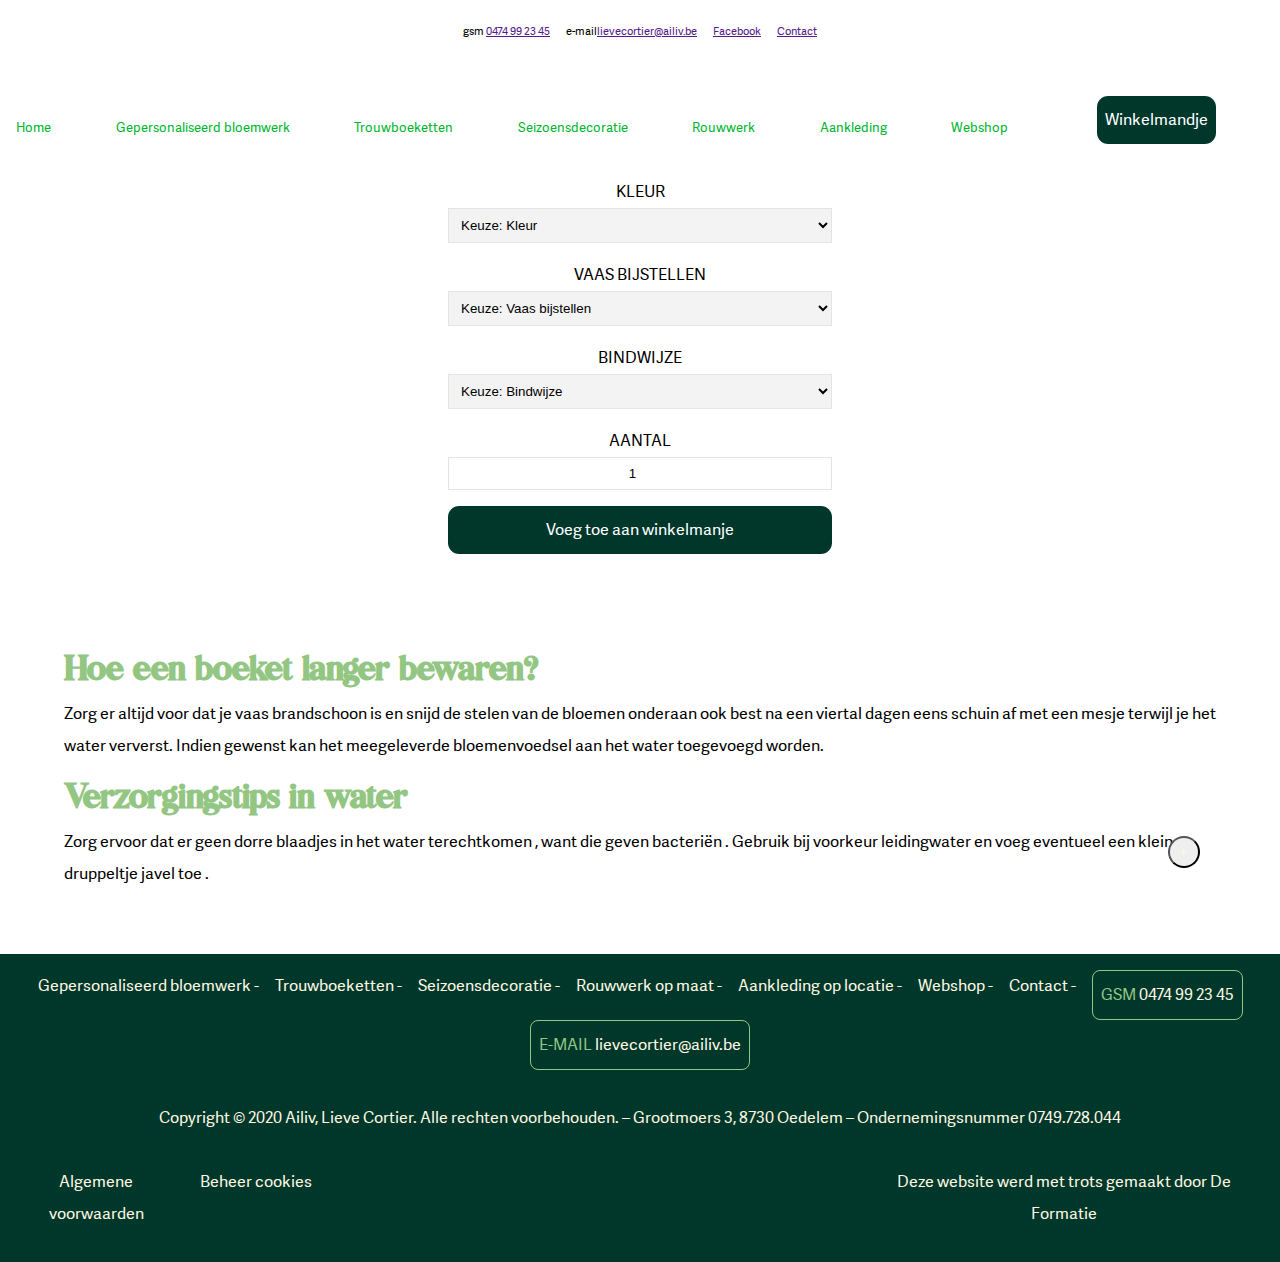
<file: boeket.html>
<!DOCTYPE html>
<html lang="en">
  <head>
    <meta charset="UTF-8" />
    <meta name="viewport" content="width=device-width, initial-scale=1.0" />
    <title>Document</title>
    <link rel="stylesheet" href="_static/css/main.css" />

    <link rel="apple-touch-icon" sizes="180x180" href="./_static/images/favicon/apple-touch-icon.png">
    <link rel="icon" type="image/png" sizes="32x32" href="./_static/images/favicon/favicon-32x32.png">
    <link rel="icon" type="image/png" sizes="16x16" href="./_static/images/favicon/favicon-16x16.png">
    <link rel="manifest" href="./_static/images/favicon/site.webmanifest">
    <meta name="msapplication-TileColor" content="#da532c">
    <meta name="theme-color" content="#ffffff">
  </head>
  <body>
    <div class="basket-aside">
      <div class="basket-top flex">
        <h2>uw winkelmandje</h2>
        <svg
          class="svg__cross"
          width="18px"
          height="18px"
          viewBox="0 0 18 18"
          version="1.1"
          xmlns="http://www.w3.org/2000/svg"
          xmlns:xlink="http://www.w3.org/1999/xlink"
        >
          <title>Close Icon</title>
          <desc>Created with Sketch.</desc>
          <g
            id="Wireframes-+-Mobile"
            stroke="none"
            stroke-width="1"
            fill="none"
            fill-rule="evenodd"
          >
            <g id="Home-Copy-2" transform="translate(-1016.000000, -55.000000)">
              <g id="Close-Icon" transform="translate(1016.000000, 55.000000)">
                <rect
                  id="Rectangle"
                  fill-opacity="0"
                  fill="#9EA0A5"
                  x="0"
                  y="0"
                  width="18"
                  height="18"
                ></rect>
                <polygon
                  id="Path"
                  fill="#000000"
                  fill-rule="nonzero"
                  points="9 7.58578644 16.0710678 0.514718626 17.4852814 1.92893219 10.4142136 9 17.4852814 16.0710678 16.0710678 17.4852814 9 10.4142136 1.92893219 17.4852814 0.514718626 16.0710678 7.58578644 9 0.514718626 1.92893219 1.92893219 0.514718626 9 7.58578644"
                ></polygon>
              </g>
            </g>
          </g>
        </svg>
      </div>
      <div>
        <div class="item flex">
          <img src="_static/images/medium-boeket.png" alt="" />
          <div>
            <p>Boeket Medium</p>
            <span>€50</span>
            <p><span>kleur: </span>rood</p>
            <p><span>Vaas bijstellen: </span>nee</p>
            <p><span>Bindwijze: </span>Kortgebonden stelen</p>
            <span>Verwijderen</span>
          </div>
          <input class="item__amount" type="number" name="" id="" value="1">
        </div>
      </div>
      <div class="basket-bottom">
        <div class="flex">
          <p>Subtotal</p>
          <p><b>€50</b></p>
        </div>
        <div>
          <a class="basket-send" href="checkout.html">Naar betalen</a>
        </div>
      </div>
    </div>
    <header>
      <ul class="header__info">
        <li>gsm <a href="">0474 99 23 45</a></li>
        <li>e-mail<a href="">lievecortier@ailiv.be</a></li>
        <li><a href="">Facebook</a></li>
        <li><a href="">Contact</a></li>
      </ul>
      <div class="h__images">
        <img class="h__logo" src="_static/images/svg/ailiv-logo.svg" alt="" />
        <svg
          class="svg__burger"
          xmlns="http://www.w3.org/2000/svg"
          viewBox="0 0 85.04 85.04"
        >
          <defs>
            <style>
              .cls-1 {
                fill: #003504;
              }
            </style>
          </defs>
          <g id="Layer_3" data-name="Layer 3">
            <path
              class="cls-1"
              d="M65.8,45.35H19.24a2.84,2.84,0,0,1,0-5.67H65.8a2.84,2.84,0,0,1,0,5.67Z"
            />
            <path
              class="cls-1"
              d="M65.8,20.71H19.24a2.84,2.84,0,0,1,0-5.67H65.8a2.84,2.84,0,0,1,0,5.67Z"
            />
            <path
              class="cls-1"
              d="M65.8,70H19.24a2.84,2.84,0,0,1,0-5.67H65.8a2.84,2.84,0,0,1,0,5.67Z"
            />
          </g>
        </svg>
      </div>
      <nav>
        <ul class="header__links">
          <li><a href="index.html">Home</a></li>
          <li>
            <a href="gepersonaliseerd-bloemwerk.html"
              >Gepersonaliseerd bloemwerk</a
            >
          </li>
          <li><a href="index.html">Trouwboeketten</a></li>
          <li><a href="seizoensdecoratie.html">Seizoensdecoratie</a></li>
          <li><a href="index.html">Rouwwerk</a></li>
          <li><a href="index.html">Aankleding</a></li>
          <li><a href="webshop.html">Webshop</a></li>
        </ul>
        <p class="basket">Winkelmandje</p>
      </nav>
    </header>

    <main>
      <button class="button-top">
        <a href=""><svg class="top-arrow" xmlns="http://www.w3.org/2000/svg" width="7.219" height="7.633" viewBox="0 0 7.219 7.633"><g id="Icon_feather-arrow-right" data-name="Icon feather-arrow-right" transform="translate(-7 -6.793)"><path id="Path_56" data-name="Path 56" d="M7.5,18h6.219" transform="translate(0 -7.391)" fill="none" stroke="#fff8e1" stroke-linecap="round" stroke-linejoin="round" stroke-width="1"/><path id="Path_57" data-name="Path 57" d="M18,7.5l3.109,3.109L18,13.719" transform="translate(-7.391)" fill="none" stroke="#fff8e1" stroke-linecap="round" stroke-linejoin="round" stroke-width="1"/></g></svg></a>
      </button>

      <div id="typeLoader"></div>
        <div class="div-options">
          <div class="boeket-width">
            <div class="option">
              <label for="colour">Kleur</label>
              <select name="choise" id="" required>
                <option value="none">Keuze: Kleur</option>
                <option value="white">Wit</option>
                <option value="mixed">Gemengd</option>
              </select>
            </div>
            <div class="option">
              <label for="vase">Vaas bijstellen</label>
              <select name="choise" id="" required>
                <option value="none">Keuze: Vaas bijstellen</option>
                <option value="yes">Ja</option>
                <option value="no">Nee</option>
              </select>
            </div>
            <div class="option">
              <label for="packaging">Bindwijze</label>
              <select name="choise" id="" required>
                <option value="none">Keuze: Bindwijze</option>
                <option value="short">Kortgebonden stelen</option>
                <option value="long">Langgebonden stelen</option>
              </select>
            </div>
            <div class="option">
              <label for="amount">Aantal</label>
              <input type="number" name="" id="" value="1"/>
            </div>
            <div class="option">
              <a class="add-basket" href="">Voeg toe aan winkelmanje</a>
            </div>
          </div>
        </div>
      </div>
      <div class="boeket--align">
        <h2>Hoe een boeket langer bewaren?</h2>
        <p>
          Zorg er altijd voor dat je vaas brandschoon is en snijd de stelen van
          de bloemen onderaan ook best na een viertal dagen eens schuin af met
          een mesje terwijl je het water ververst. Indien gewenst kan het
          meegeleverde bloemenvoedsel aan het water toegevoegd worden.
        </p>
        <h2>Verzorgingstips in water</h2>
        <p>
          Zorg ervoor dat er geen dorre blaadjes in het water terechtkomen ,
          want die geven bacteriën . Gebruik bij voorkeur leidingwater en voeg
          eventueel een klein druppeltje javel toe .
        </p>
      </div>
    </main>

    <footer>
      <ul>
        <li>
          <a href="">Gepersonaliseerd bloemwerk</a
          ><span class="footer__dash"> -</span>
        </li>
        <li>
          <a href="">Trouwboeketten</a><span class="footer__dash"> -</span>
        </li>
        <li>
          <a href="">Seizoensdecoratie</a><span class="footer__dash"> -</span>
        </li>
        <li>
          <a href="">Rouwwerk op maat</a><span class="footer__dash"> -</span>
        </li>
        <li>
          <a href="">Aankleding op locatie</a
          ><span class="footer__dash"> -</span>
        </li>
        <li><a href="">Webshop</a><span class="footer__dash"> -</span></li>
        <li><a href="">Contact</a><span class="footer__dash"> -</span></li>
        <li class="button"><a href="">gsm</a> 0474 99 23 45</li>
        <li class="button"><a href="">e-mail</a> lievecortier@ailiv.be</li>
      </ul>

      <p>
        Copyright © 2020 Ailiv, Lieve Cortier. Alle rechten voorbehouden. –
        Grootmoers 3, 8730 Oedelem – Ondernemingsnummer 0749.728.044
      </p>

      <div class="footer__bottom">
        <div class="flex footer__flex">
          <p><a href="">Algemene voorwaarden</a></p>
          <p><a href="">Beheer cookies</a></p>
        </div>
        <p>
          Deze website werd met trots gemaakt door <a href="">De Formatie</a>
        </p>
      </div>
    </footer>

    <script src="_static/js/data.js"></script>
    <script src="_static/js/main.js"></script>
  </body>
</html>
</file>
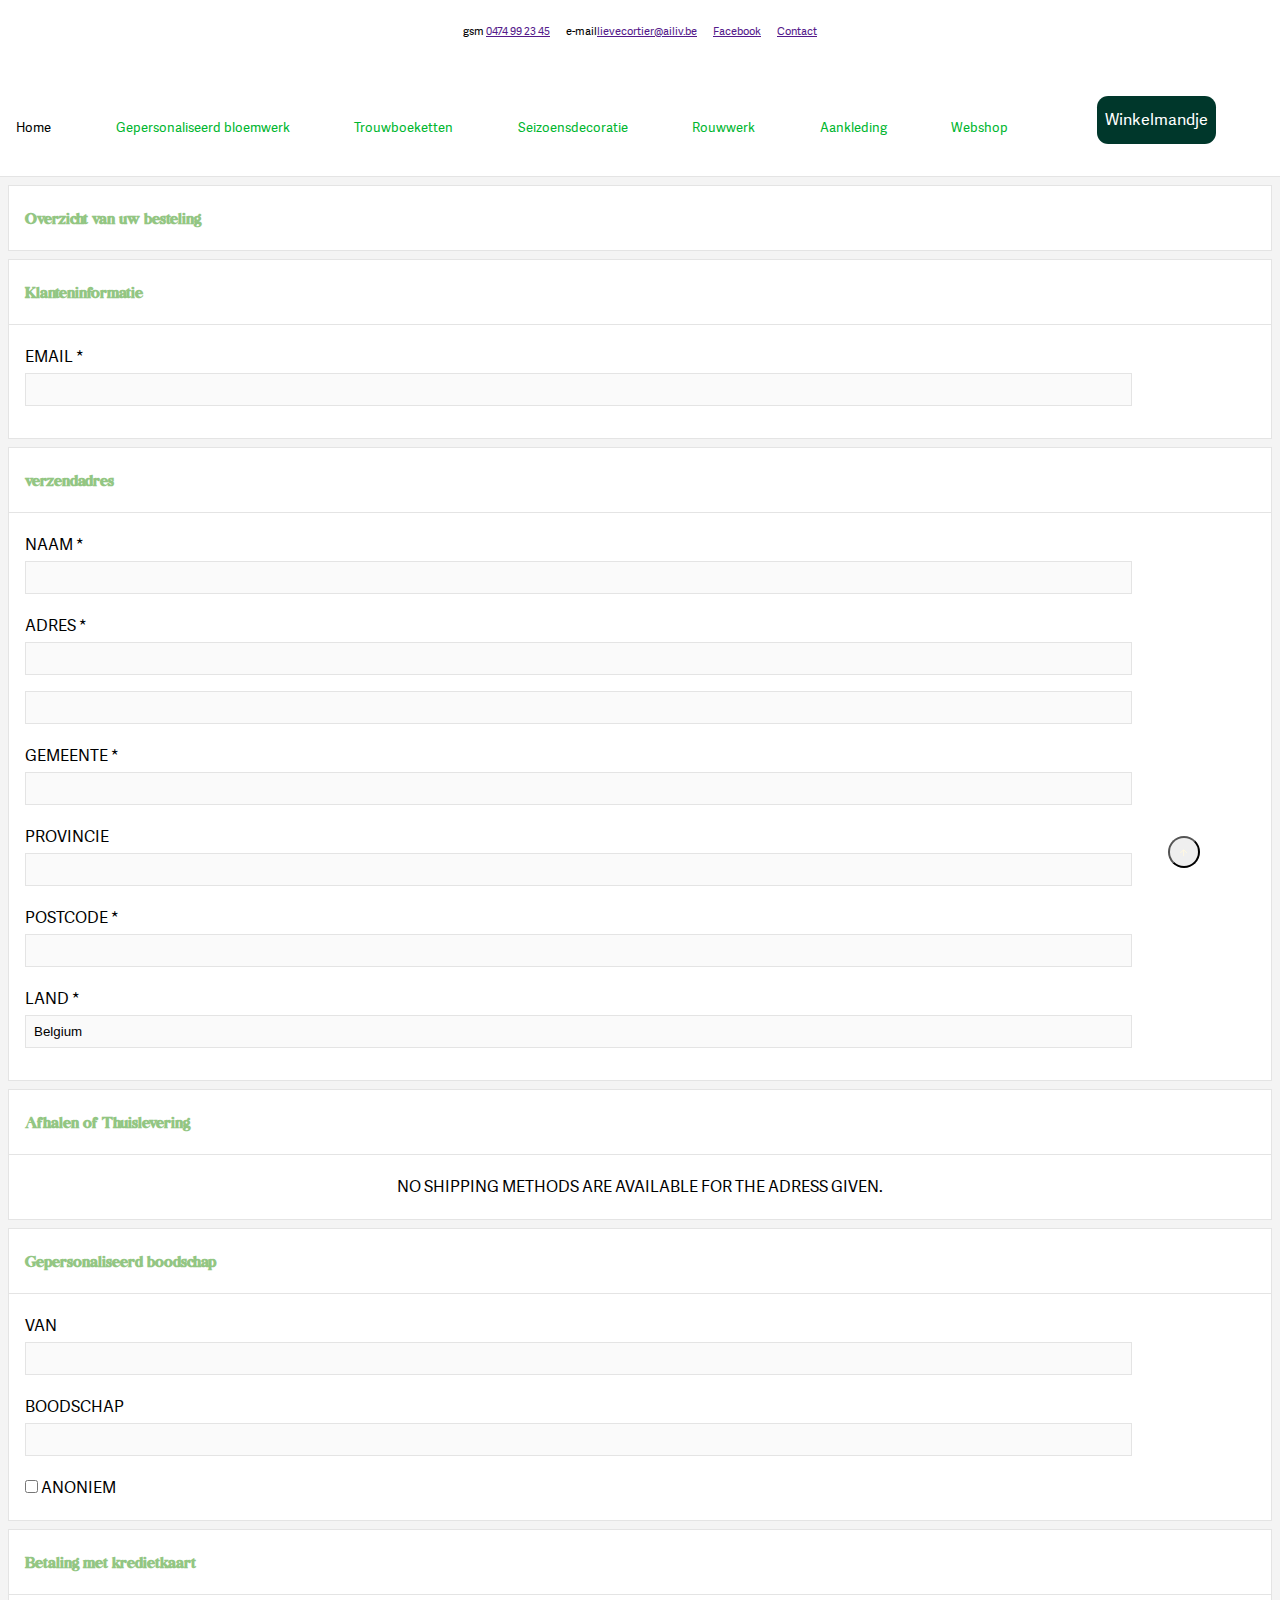
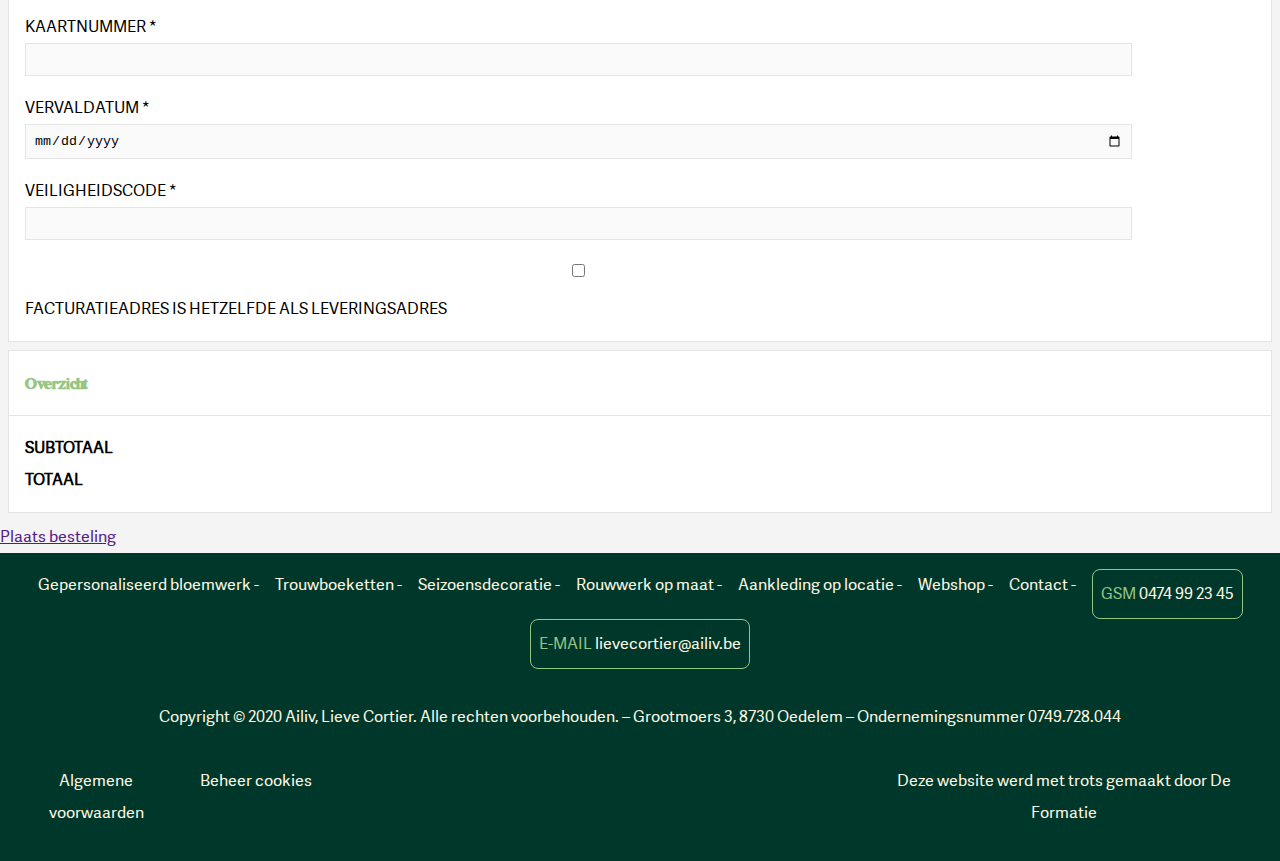
<file: checkout.html>
<!DOCTYPE html>
<html lang="en">
  <head>
    <meta charset="UTF-8" />
    <meta name="viewport" content="width=device-width, initial-scale=1.0" />
    <title>Webshop</title>
    <link rel="stylesheet" href="_static/css/main.css" />

    <link rel="apple-touch-icon" sizes="180x180" href="./_static/images/favicon/apple-touch-icon.png">
    <link rel="icon" type="image/png" sizes="32x32" href="./_static/images/favicon/favicon-32x32.png">
    <link rel="icon" type="image/png" sizes="16x16" href="./_static/images/favicon/favicon-16x16.png">
    <link rel="manifest" href="./_static/images/favicon/site.webmanifest">
    <meta name="msapplication-TileColor" content="#da532c">
    <meta name="theme-color" content="#ffffff">
  </head>
  <body>
    <div class="basket-aside">
      <div class="basket-top flex">
        <h2>uw winkelmandje</h2>
        <svg
          class="svg__cross"
          width="18px"
          height="18px"
          viewBox="0 0 18 18"
          version="1.1"
          xmlns="http://www.w3.org/2000/svg"
          xmlns:xlink="http://www.w3.org/1999/xlink"
        >
          <title>Close Icon</title>
          <desc>Created with Sketch.</desc>
          <g
            id="Wireframes-+-Mobile"
            stroke="none"
            stroke-width="1"
            fill="none"
            fill-rule="evenodd"
          >
            <g id="Home-Copy-2" transform="translate(-1016.000000, -55.000000)">
              <g id="Close-Icon" transform="translate(1016.000000, 55.000000)">
                <rect
                  id="Rectangle"
                  fill-opacity="0"
                  fill="#9EA0A5"
                  x="0"
                  y="0"
                  width="18"
                  height="18"
                ></rect>
                <polygon
                  id="Path"
                  fill="#000000"
                  fill-rule="nonzero"
                  points="9 7.58578644 16.0710678 0.514718626 17.4852814 1.92893219 10.4142136 9 17.4852814 16.0710678 16.0710678 17.4852814 9 10.4142136 1.92893219 17.4852814 0.514718626 16.0710678 7.58578644 9 0.514718626 1.92893219 1.92893219 0.514718626 9 7.58578644"
                ></polygon>
              </g>
            </g>
          </g>
        </svg>
      </div>
      <div>
        <div class="item flex">
          <img src="_static/images/medium-boeket.png" alt="" />
          <div>
            <p>Boeket Medium</p>
            <span>€50</span>
            <p><span>kleur: </span>rood</p>
            <p><span>Vaas bijstellen: </span>nee</p>
            <p><span>Bindwijze: </span>Kortgebonden stelen</p>
            <span>Verwijderen</span>
          </div>
          <input class="item__amount" type="number" name="" id="" value="1">
        </div>
      </div>
      <div class="basket-bottom">
        <div class="flex">
          <p>Subtotal</p>
          <p><b>€50</b></p>
        </div>
        <div>
          <a class="basket-send" href="checkout.html">Naar betalen</a>
        </div>
      </div>
    </div>

    <header>
      <ul class="header__info">
        <li>gsm <a href="">0474 99 23 45</a></li>
        <li>e-mail<a href="">lievecortier@ailiv.be</a></li>
        <li><a href="">Facebook</a></li>
        <li><a href="">Contact</a></li>
      </ul>
      <div class="h__images">
        <img class="h__logo" src="_static/images/svg/ailiv-logo.svg" alt="" />
        <svg
          class="svg__burger"
          xmlns="http://www.w3.org/2000/svg"
          viewBox="0 0 85.04 85.04"
        >
          <defs>
            <style>
              .cls-1 {
                fill: #003504;
              }
            </style>
          </defs>
          <g id="Layer_3" data-name="Layer 3">
            <path
              class="cls-1"
              d="M65.8,45.35H19.24a2.84,2.84,0,0,1,0-5.67H65.8a2.84,2.84,0,0,1,0,5.67Z"
            />
            <path
              class="cls-1"
              d="M65.8,20.71H19.24a2.84,2.84,0,0,1,0-5.67H65.8a2.84,2.84,0,0,1,0,5.67Z"
            />
            <path
              class="cls-1"
              d="M65.8,70H19.24a2.84,2.84,0,0,1,0-5.67H65.8a2.84,2.84,0,0,1,0,5.67Z"
            />
          </g>
        </svg>
      </div>
      <nav>
        <ul class="header__links">
          <li><a class="current" href="index.html">Home</a></li>
          <li>
            <a href="gepersonaliseerd-bloemwerk.html"
              >Gepersonaliseerd bloemwerk</a
            >
          </li>
          <li><a href="index.html">Trouwboeketten</a></li>
          <li><a href="seizoensdecoratie.html">Seizoensdecoratie</a></li>
          <li><a href="index.html">Rouwwerk</a></li>
          <li><a href="index.html">Aankleding</a></li>
          <li><a href="webshop.html">Webshop</a></li>
        </ul>
        <p class="basket">Winkelmandje</p>
      </nav>
    </header>

    <main class="background-grey">

      <button class="button-top">
        <a href=""><svg class="top-arrow" xmlns="http://www.w3.org/2000/svg" width="7.219" height="7.633" viewBox="0 0 7.219 7.633"><g id="Icon_feather-arrow-right" data-name="Icon feather-arrow-right" transform="translate(-7 -6.793)"><path id="Path_56" data-name="Path 56" d="M7.5,18h6.219" transform="translate(0 -7.391)" fill="none" stroke="#fff8e1" stroke-linecap="round" stroke-linejoin="round" stroke-width="1"/><path id="Path_57" data-name="Path 57" d="M18,7.5l3.109,3.109L18,13.719" transform="translate(-7.391)" fill="none" stroke="#fff8e1" stroke-linecap="round" stroke-linejoin="round" stroke-width="1"/></g></svg></a>
      </button>
      
      <div class="checkout-box">
        <h2>Overzicht van uw besteling</h2>
        <div></div>
      </div>
      <div class="checkout-box">
        <h2>Klanteninformatie</h2>
        <div class="checkout-box__inside">
          <label for="E-mail">Email *</label>
          <input class="checkout__input" type="email" required />
        </div>
      </div>
      <div class="checkout-box">
        <h2>verzendadres</h2>
        <div class="checkout-box__inside">
          <label for="Name">Naam *</label>
          <input class="checkout__input" type="text" required/>
          <label for="Adress">Adres *</label>
          <input class="checkout__input" type="text" required/>
          <input class="checkout__input" type="text" />
          <label for="State">Gemeente *</label>
          <input class="checkout__input" type="text" required/>
          <label for="Province">Provincie</label>
          <input class="checkout__input" type="text" />
          <label for="zip">Postcode *</label>
          <input class="checkout__input" type="text"  required/>
          <label for="Country">Land *</label>
          <input class="checkout__input" type="text" value="Belgium" required/>
        </div>
      </div>
      <div class="checkout-box">
        <h2>Afhalen of Thuislevering</h2>
        <div class="checkout-box__inside box-text-center">
          <p>No Shipping methods are available for the adress given.</p>
        </div>
      </div>
      <div class="checkout-box">
        <h2>Gepersonaliseerd boodschap</h2>
        <div class="checkout-box__inside">
          <label for="from">Van</label>
          <input class="checkout__input" type="text" />
          <label for="message">Boodschap</label>
          <input class="checkout__input" type="text" />
          <input class="checkout__checkbox" type="checkbox" name="anonymous" id="" /> <span>Anoniem</span>
        </div>
      </div>
      <div class="checkout-box">
        <h2>Betaling met kredietkaart</h2>
        <div class="checkout-box__inside">
          <label for="cardnumber">Kaartnummer *</label>
          <input class="checkout__input" type="number" required/>
          <label for="expiration-date">Vervaldatum *</label>
          <input class="checkout__input" type="date" required/>
          <label for="safty-code">Veiligheidscode *</label>
          <input class="checkout__input" type="text" required/>
          <input class="checkout__input" type="checkbox" name="billingAdres" id="" />
          <span>Facturatieadres is hetzelfde als leveringsadres</span>
        </div>
      </div>
      <div class="checkout-box">
        <h2>Overzicht</h2>
        <div class="checkout-box__inside">
          <h4>Subtotaal</h4>
          <h4>Totaal</h4>
        </div>
      </div>
      <a href="">Plaats besteling</a>
    </main>

    <footer>
      <ul>
        <li>
          <a href="">Gepersonaliseerd bloemwerk</a
          ><span class="footer__dash"> -</span>
        </li>
        <li>
          <a href="">Trouwboeketten</a><span class="footer__dash"> -</span>
        </li>
        <li>
          <a href="">Seizoensdecoratie</a><span class="footer__dash"> -</span>
        </li>
        <li>
          <a href="">Rouwwerk op maat</a><span class="footer__dash"> -</span>
        </li>
        <li>
          <a href="">Aankleding op locatie</a
          ><span class="footer__dash"> -</span>
        </li>
        <li><a href="">Webshop</a><span class="footer__dash"> -</span></li>
        <li><a href="">Contact</a><span class="footer__dash"> -</span></li>
        <li class="button"><a href="">gsm</a> 0474 99 23 45</li>
        <li class="button"><a href="">e-mail</a> lievecortier@ailiv.be</li>
      </ul>

      <p>
        Copyright © 2020 Ailiv, Lieve Cortier. Alle rechten voorbehouden. –
        Grootmoers 3, 8730 Oedelem – Ondernemingsnummer 0749.728.044
      </p>

      <div class="footer__bottom">
        <div class="flex footer__flex">
          <p><a href="">Algemene voorwaarden</a></p>
          <p><a href="">Beheer cookies</a></p>
        </div>
        <p>
          Deze website werd met trots gemaakt door <a href="">De Formatie</a>
        </p>
      </div>
    </footer>

    <script src="_static/js/data.js"></script>
    <script src="_static/js/main.js"></script>
  </body>
</html>
</file>
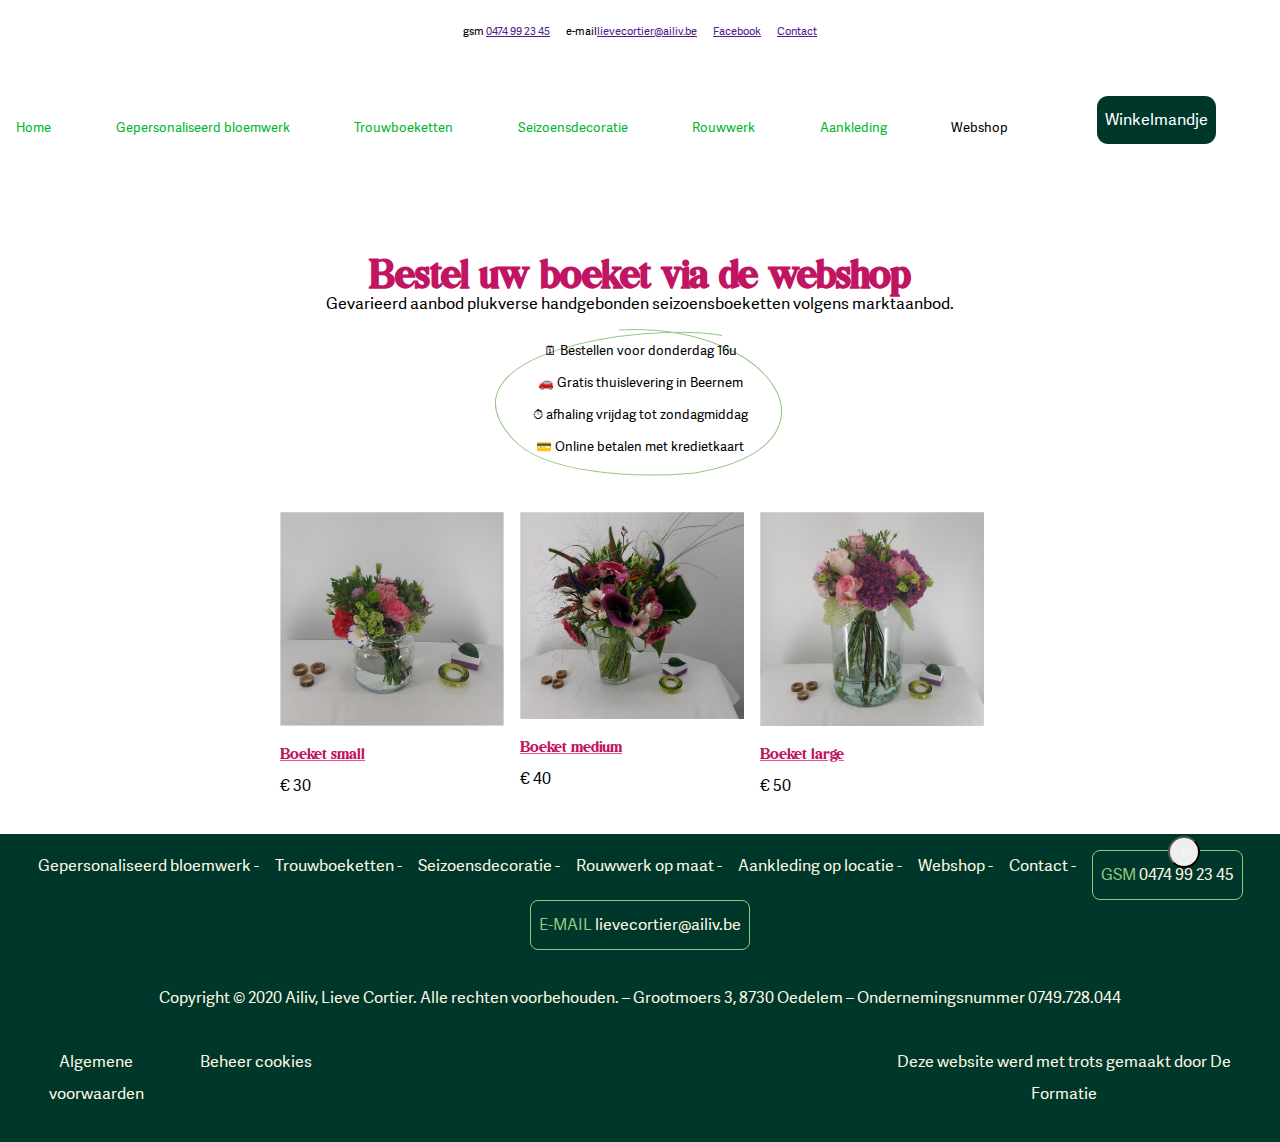
<file: webshop.html>
<!DOCTYPE html>
<html lang="en">
  <head>
    <meta charset="UTF-8" />
    <meta name="viewport" content="width=device-width, initial-scale=1.0" />
    <title>Document</title>
    <link rel="stylesheet" href="_static/css/main.css" />

    <link rel="apple-touch-icon" sizes="180x180" href="./_static/images/favicon/apple-touch-icon.png">
    <link rel="icon" type="image/png" sizes="32x32" href="./_static/images/favicon/favicon-32x32.png">
    <link rel="icon" type="image/png" sizes="16x16" href="./_static/images/favicon/favicon-16x16.png">
    <link rel="manifest" href="./_static/images/favicon/site.webmanifest">
    <meta name="msapplication-TileColor" content="#da532c">
    <meta name="theme-color" content="#ffffff">
  </head>
  <body>
    <div class="basket-aside">
      <div class="basket-top flex">
        <h2>uw winkelmandje</h2>
        <svg
          class="svg__cross"
          width="18px"
          height="18px"
          viewBox="0 0 18 18"
          version="1.1"
          xmlns="http://www.w3.org/2000/svg"
          xmlns:xlink="http://www.w3.org/1999/xlink"
        >
          <title>Close Icon</title>
          <desc>Created with Sketch.</desc>
          <g
            id="Wireframes-+-Mobile"
            stroke="none"
            stroke-width="1"
            fill="none"
            fill-rule="evenodd"
          >
            <g id="Home-Copy-2" transform="translate(-1016.000000, -55.000000)">
              <g id="Close-Icon" transform="translate(1016.000000, 55.000000)">
                <rect
                  id="Rectangle"
                  fill-opacity="0"
                  fill="#9EA0A5"
                  x="0"
                  y="0"
                  width="18"
                  height="18"
                ></rect>
                <polygon
                  id="Path"
                  fill="#000000"
                  fill-rule="nonzero"
                  points="9 7.58578644 16.0710678 0.514718626 17.4852814 1.92893219 10.4142136 9 17.4852814 16.0710678 16.0710678 17.4852814 9 10.4142136 1.92893219 17.4852814 0.514718626 16.0710678 7.58578644 9 0.514718626 1.92893219 1.92893219 0.514718626 9 7.58578644"
                ></polygon>
              </g>
            </g>
          </g>
        </svg>
      </div>
      <div>
        <div class="item flex">
          <img src="_static/images/medium-boeket.png" alt="" />
          <div>
            <p>Boeket Medium</p>
            <span>€50</span>
            <p><span>kleur: </span>rood</p>
            <p><span>Vaas bijstellen: </span>nee</p>
            <p><span>Bindwijze: </span>Kortgebonden stelen</p>
            <span>Verwijderen</span>
          </div>
          <input class="item__amount" type="number" name="" id="" value="1">
        </div>
      </div>
      <div class="basket-bottom">
        <div class="flex">
          <p>Subtotal</p>
          <p><b>€50</b></p>
        </div>
        <div>
          <a class="basket-send" href="checkout.html">Naar betalen</a>
        </div>
      </div>
    </div>

    <header>
      <ul class="header__info">
        <li>gsm <a href="">0474 99 23 45</a></li>
        <li>e-mail<a href="">lievecortier@ailiv.be</a></li>
        <li><a href="">Facebook</a></li>
        <li><a href="">Contact</a></li>
      </ul>
      
      <div class="h__images">
        <img class="h__logo" src="_static/images/svg/ailiv-logo.svg" alt="" />
        <svg
          class="svg__burger"
          xmlns="http://www.w3.org/2000/svg"
          viewBox="0 0 85.04 85.04"
        >
          <defs>
            <style>
              .cls-1 {
                fill: #003504;
              }
            </style>
          </defs>
          <g id="Layer_3" data-name="Layer 3">
            <path
              class="cls-1"
              d="M65.8,45.35H19.24a2.84,2.84,0,0,1,0-5.67H65.8a2.84,2.84,0,0,1,0,5.67Z"
            />
            <path
              class="cls-1"
              d="M65.8,20.71H19.24a2.84,2.84,0,0,1,0-5.67H65.8a2.84,2.84,0,0,1,0,5.67Z"
            />
            <path
              class="cls-1"
              d="M65.8,70H19.24a2.84,2.84,0,0,1,0-5.67H65.8a2.84,2.84,0,0,1,0,5.67Z"
            />
          </g>
        </svg>
      </div>

      <nav>
        <ul class="header__links">
          <li><a href="index.html">Home</a></li>
          <li>
            <a href="gepersonaliseerd-bloemwerk.html"
              >Gepersonaliseerd bloemwerk</a
            >
          </li>
          <li><a href="index.html">Trouwboeketten</a></li>
          <li><a href="seizoensdecoratie.html">Seizoensdecoratie</a></li>
          <li><a href="index.html">Rouwwerk</a></li>
          <li><a href="index.html">Aankleding</a></li>
          <li><a class="current" href="webshop.html">Webshop</a></li>
        </ul>
        <p class="basket">Winkelmandje</p>
      </nav>
    </header>

    <main>
      <button class="button-top">
        <a href=""><svg class="top-arrow" xmlns="http://www.w3.org/2000/svg" width="7.219" height="7.633" viewBox="0 0 7.219 7.633"><g id="Icon_feather-arrow-right" data-name="Icon feather-arrow-right" transform="translate(-7 -6.793)"><path id="Path_56" data-name="Path 56" d="M7.5,18h6.219" transform="translate(0 -7.391)" fill="none" stroke="#fff8e1" stroke-linecap="round" stroke-linejoin="round" stroke-width="1"/><path id="Path_57" data-name="Path 57" d="M18,7.5l3.109,3.109L18,13.719" transform="translate(-7.391)" fill="none" stroke="#fff8e1" stroke-linecap="round" stroke-linejoin="round" stroke-width="1"/></g></svg></a>
      </button>

      <article class="a--allign">
        <h1>Bestel uw boeket via de webshop</h1>
        <p>
          Gevarieerd aanbod plukverse handgebonden seizoensboeketten volgens
          marktaanbod.
        </p>
        <div class="div__info">
          <p>🗓 Bestellen voor donderdag 16u</p>
          <p>🚗 Gratis thuislevering in Beernem</p>
          <p>⏱ afhaling vrijdag tot zondagmiddag</p>
          <p>💳 Online betalen met kredietkaart</p>
        </div>
      </article>

      <div id="webshopLoad"></div>
    </main>

    <footer>
      <ul>
        <li>
          <a href="">Gepersonaliseerd bloemwerk</a
          ><span class="footer__dash"> -</span>
        </li>
        <li>
          <a href="">Trouwboeketten</a><span class="footer__dash"> -</span>
        </li>
        <li>
          <a href="">Seizoensdecoratie</a><span class="footer__dash"> -</span>
        </li>
        <li>
          <a href="">Rouwwerk op maat</a><span class="footer__dash"> -</span>
        </li>
        <li>
          <a href="">Aankleding op locatie</a
          ><span class="footer__dash"> -</span>
        </li>
        <li><a href="">Webshop</a><span class="footer__dash"> -</span></li>
        <li><a href="">Contact</a><span class="footer__dash"> -</span></li>
        <li class="button"><a href="">gsm</a> 0474 99 23 45</li>
        <li class="button"><a href="">e-mail</a> lievecortier@ailiv.be</li>
      </ul>

      <p>
        Copyright © 2020 Ailiv, Lieve Cortier. Alle rechten voorbehouden. –
        Grootmoers 3, 8730 Oedelem – Ondernemingsnummer 0749.728.044
      </p>

      <div class="footer__bottom">
        <div class="flex footer__flex">
          <p><a href="">Algemene voorwaarden</a></p>
          <p><a href="">Beheer cookies</a></p>
        </div>
        <p>
          Deze website werd met trots gemaakt door <a href="">De Formatie</a>
        </p>
      </div>
    </footer>
  
    <script src="_static/js/data.js"></script>
    <script src="_static/js/main.js"></script>
  </body>
</html>
</file>
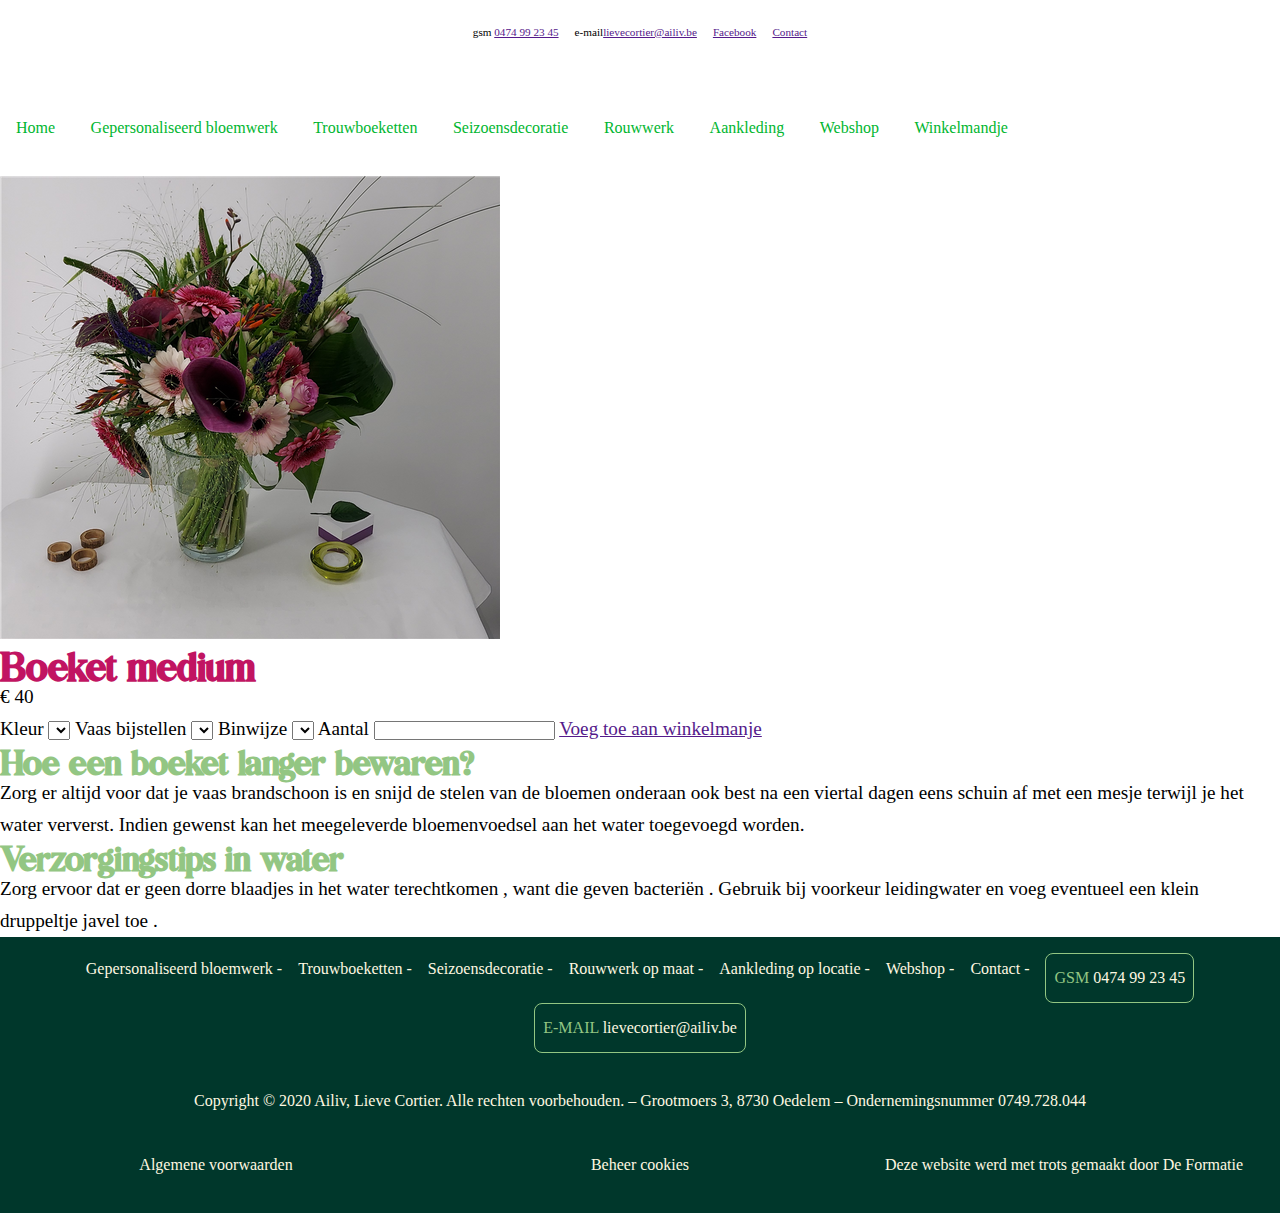
<file: app/boeket.html>
<!DOCTYPE html>
<html lang="en">
  <head>
    <meta charset="UTF-8" />
    <meta name="viewport" content="width=device-width, initial-scale=1.0" />
    <title>Document</title>
    <link rel="stylesheet" href="_static/css/main.css" />
  </head>
  <body>
    <header>
      <ul class="header__info">
        <li>gsm <a href="">0474 99 23 45</a></li>
        <li>e-mail<a href="">lievecortier@ailiv.be</a></li>
        <li><a href="">Facebook</a></li>
        <li><a href="">Contact</a></li>
      </ul>
      <div class="h__images">
        <img class="h__logo" src="_static/images/svg/ailiv-logo.svg" alt="" />
        <svg
          class="svg__burger"
          xmlns="http://www.w3.org/2000/svg"
          viewBox="0 0 85.04 85.04"
        >
          <defs>
            <style>
              .cls-1 {
                fill: #003504;
              }
            </style>
          </defs>
          <g id="Layer_3" data-name="Layer 3">
            <path
              class="cls-1"
              d="M65.8,45.35H19.24a2.84,2.84,0,0,1,0-5.67H65.8a2.84,2.84,0,0,1,0,5.67Z"
            />
            <path
              class="cls-1"
              d="M65.8,20.71H19.24a2.84,2.84,0,0,1,0-5.67H65.8a2.84,2.84,0,0,1,0,5.67Z"
            />
            <path
              class="cls-1"
              d="M65.8,70H19.24a2.84,2.84,0,0,1,0-5.67H65.8a2.84,2.84,0,0,1,0,5.67Z"
            />
          </g>
        </svg>
      </div>
      <nav>
        <ul class="header__links">
          <li><a href="index.html">Home</a></li>
          <li>
            <a href="gepersonaliseerd-bloemwerk.html"
              >Gepersonaliseerd bloemwerk</a
            >
          </li>
          <li><a href="">Trouwboeketten</a></li>
          <li><a href="seizonsdecoratie.html">Seizoensdecoratie</a></li>
          <li><a href="">Rouwwerk</a></li>
          <li><a href="">Aankleding</a></li>
          <li><a href="webshop.html">Webshop</a></li>
          <li><a href="">Winkelmandje</a></li>
        </ul>
      </nav>
    </header>

    <main>
      <img src="_static/images/medium-boeket.png" alt="">
      <div>
        <h1>Boeket medium</h1>
        <Span>€ 40</Span>
        <div>
          <label for="colour">Kleur</label>
          <select name="choise" id="">Keuze: Kleur</select>
          <label for="vase">Vaas bijstellen</label>
          <select name="choise" id="">Keuze: Vaas bijstellen</select>
          <label for="packaging">Binwijze</label>
          <select name="choise" id="">Keuze: Bindwijze</select>
          <label for="amount">Aantal</label>
          <input type="number" name="" id="">
          <a href="">Voeg toe aan winkelmanje</a>
        </div>
      </div>
      <div>
        <h2>Hoe een boeket langer bewaren?</h2>
        <p>Zorg er altijd voor dat je vaas brandschoon is en snijd de stelen van de bloemen onderaan ook best na een viertal dagen eens schuin af met een mesje terwijl je het water ververst. Indien gewenst kan het meegeleverde bloemenvoedsel aan het water toegevoegd worden.</p>
        <h2>Verzorgingstips in water</h2>
        <p>Zorg ervoor dat er geen dorre blaadjes in het water terechtkomen , want die geven bacteriën . Gebruik bij voorkeur leidingwater en voeg eventueel een klein druppeltje javel toe .</p>
      </div>
    </main>

    <footer>
      <ul>
        <li>
          <a href="">Gepersonaliseerd bloemwerk</a
          ><span class="footer__dash"> -</span>
        </li>
        <li>
          <a href="">Trouwboeketten</a><span class="footer__dash"> -</span>
        </li>
        <li>
          <a href="">Seizoensdecoratie</a><span class="footer__dash"> -</span>
        </li>
        <li>
          <a href="">Rouwwerk op maat</a><span class="footer__dash"> -</span>
        </li>
        <li>
          <a href="">Aankleding op locatie</a
          ><span class="footer__dash"> -</span>
        </li>
        <li><a href="">Webshop</a><span class="footer__dash"> -</span></li>
        <li><a href="">Contact</a><span class="footer__dash"> -</span></li>
        <li class="button"><a href="">gsm</a> 0474 99 23 45</li>
        <li class="button"><a href="">e-mail</a> lievecortier@ailiv.be</li>
      </ul>

      <p>
        Copyright © 2020 Ailiv, Lieve Cortier. Alle rechten voorbehouden. –
        Grootmoers 3, 8730 Oedelem – Ondernemingsnummer 0749.728.044
      </p>

      <div class="footer__bottom">
        <p><a href="">Algemene voorwaarden</a></p>
        <p><a href="">Beheer cookies</a></p>
        <p>
          Deze website werd met trots gemaakt door <a href="">De Formatie</a>
        </p>
      </div>
    </footer>
  </body>
</html>
</file>
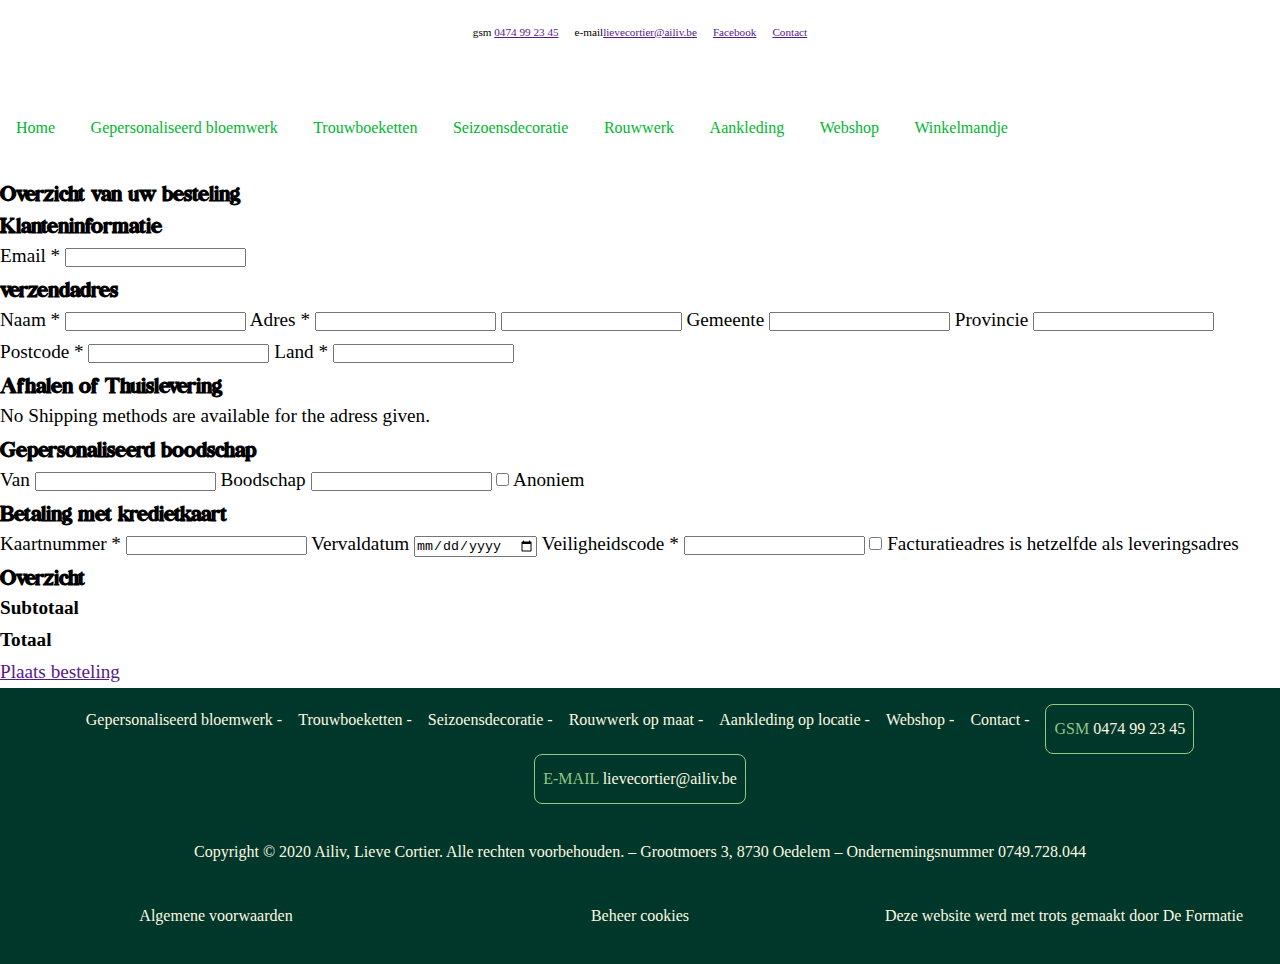
<file: app/checkout.html>
<!DOCTYPE html>
<html lang="en">
  <head>
    <meta charset="UTF-8" />
    <meta name="viewport" content="width=device-width, initial-scale=1.0" />
    <title>Webshop</title>
    <link rel="stylesheet" href="_static/css/main.css" />
  </head>
  <body>
    <header>
      <ul class="header__info">
        <li>gsm <a href="">0474 99 23 45</a></li>
        <li>e-mail<a href="">lievecortier@ailiv.be</a></li>
        <li><a href="">Facebook</a></li>
        <li><a href="">Contact</a></li>
      </ul>
      <div class="h__images">
        <img class="h__logo" src="_static/images/svg/ailiv-logo.svg" alt="" />
        <svg
          class="svg__burger"
          xmlns="http://www.w3.org/2000/svg"
          viewBox="0 0 85.04 85.04"
        >
          <defs>
            <style>
              .cls-1 {
                fill: #003504;
              }
            </style>
          </defs>
          <g id="Layer_3" data-name="Layer 3">
            <path
              class="cls-1"
              d="M65.8,45.35H19.24a2.84,2.84,0,0,1,0-5.67H65.8a2.84,2.84,0,0,1,0,5.67Z"
            />
            <path
              class="cls-1"
              d="M65.8,20.71H19.24a2.84,2.84,0,0,1,0-5.67H65.8a2.84,2.84,0,0,1,0,5.67Z"
            />
            <path
              class="cls-1"
              d="M65.8,70H19.24a2.84,2.84,0,0,1,0-5.67H65.8a2.84,2.84,0,0,1,0,5.67Z"
            />
          </g>
        </svg>
      </div>
      <nav>
        <ul class="header__links">
          <li><a href="index.html">Home</a></li>
          <li>
            <a href="gepersonaliseerd-bloemwerk.html"
              >Gepersonaliseerd bloemwerk</a
            >
          </li>
          <li><a href="">Trouwboeketten</a></li>
          <li><a href="seizonsdecoratie.html">Seizoensdecoratie</a></li>
          <li><a href="">Rouwwerk</a></li>
          <li><a href="">Aankleding</a></li>
          <li><a href="webshop.html">Webshop</a></li>
          <li><a href="">Winkelmandje</a></li>
        </ul>
      </nav>
    </header>

    <main>
      <div>
        <h3>Overzicht van uw besteling</h3>
        <div></div>
      </div>
      <div>
        <h3>Klanteninformatie</h3>
        <div>
          <label for="E-mail">Email *</label>
          <input type="email" required />
        </div>
      </div>
      <div>
        <h3>verzendadres</h3>
        <div>
          <label for="Name">Naam *</label>
          <input type="text" />
          <label for="Adress">Adres *</label>
          <input type="text" />
          <input type="text" />
          <label for="State">Gemeente</label>
          <input type="text" />
          <label for="Province">Provincie</label>
          <input type="text" />
          <label for="zip">Postcode *</label>
          <input type="number" />
          <label for="Country">Land *</label>
          <input type="text" />
        </div>
      </div>
      <div>
        <h3>Afhalen of Thuislevering</h3>
        <div>
          <p>No Shipping methods are available for the adress given.</p>
        </div>
      </div>
      <div>
        <h3>Gepersonaliseerd boodschap</h3>
        <div>
          <label for="from">Van</label>
          <input type="text" />
          <label for="message">Boodschap</label>
          <input type="text" />
          <input type="checkbox" name="anonymous" id="" /> <span>Anoniem</span>
        </div>
      </div>
      <div>
        <h3>Betaling met kredietkaart</h3>
        <div>
          <label for="cardnumber">Kaartnummer *</label>
          <input type="number" />
          <label for="expiration-date">Vervaldatum</label>
          <input type="date" />
          <label for="safty-code">Veiligheidscode *</label>
          <input type="text" />
          <input type="checkbox" name="billingAdres" id="" />
          <span>Facturatieadres is hetzelfde als leveringsadres</span>
        </div>
      </div>
      <div>
        <h3>Overzicht</h3>
        <div>
          <h4>Subtotaal</h4>
          <h4>Totaal</h4>
        </div>
      </div>
      <a href="">Plaats besteling</a>
    </main>

    <footer>
      <ul>
        <li>
          <a href="">Gepersonaliseerd bloemwerk</a
          ><span class="footer__dash"> -</span>
        </li>
        <li>
          <a href="">Trouwboeketten</a><span class="footer__dash"> -</span>
        </li>
        <li>
          <a href="">Seizoensdecoratie</a><span class="footer__dash"> -</span>
        </li>
        <li>
          <a href="">Rouwwerk op maat</a><span class="footer__dash"> -</span>
        </li>
        <li>
          <a href="">Aankleding op locatie</a
          ><span class="footer__dash"> -</span>
        </li>
        <li><a href="">Webshop</a><span class="footer__dash"> -</span></li>
        <li><a href="">Contact</a><span class="footer__dash"> -</span></li>
        <li class="button"><a href="">gsm</a> 0474 99 23 45</li>
        <li class="button"><a href="">e-mail</a> lievecortier@ailiv.be</li>
      </ul>

      <p>
        Copyright © 2020 Ailiv, Lieve Cortier. Alle rechten voorbehouden. –
        Grootmoers 3, 8730 Oedelem – Ondernemingsnummer 0749.728.044
      </p>

      <div class="footer__bottom">
        <p><a href="">Algemene voorwaarden</a></p>
        <p><a href="">Beheer cookies</a></p>
        <p>
          Deze website werd met trots gemaakt door <a href="">De Formatie</a>
        </p>
      </div>
    </footer>
  </body>
</html>
</file>
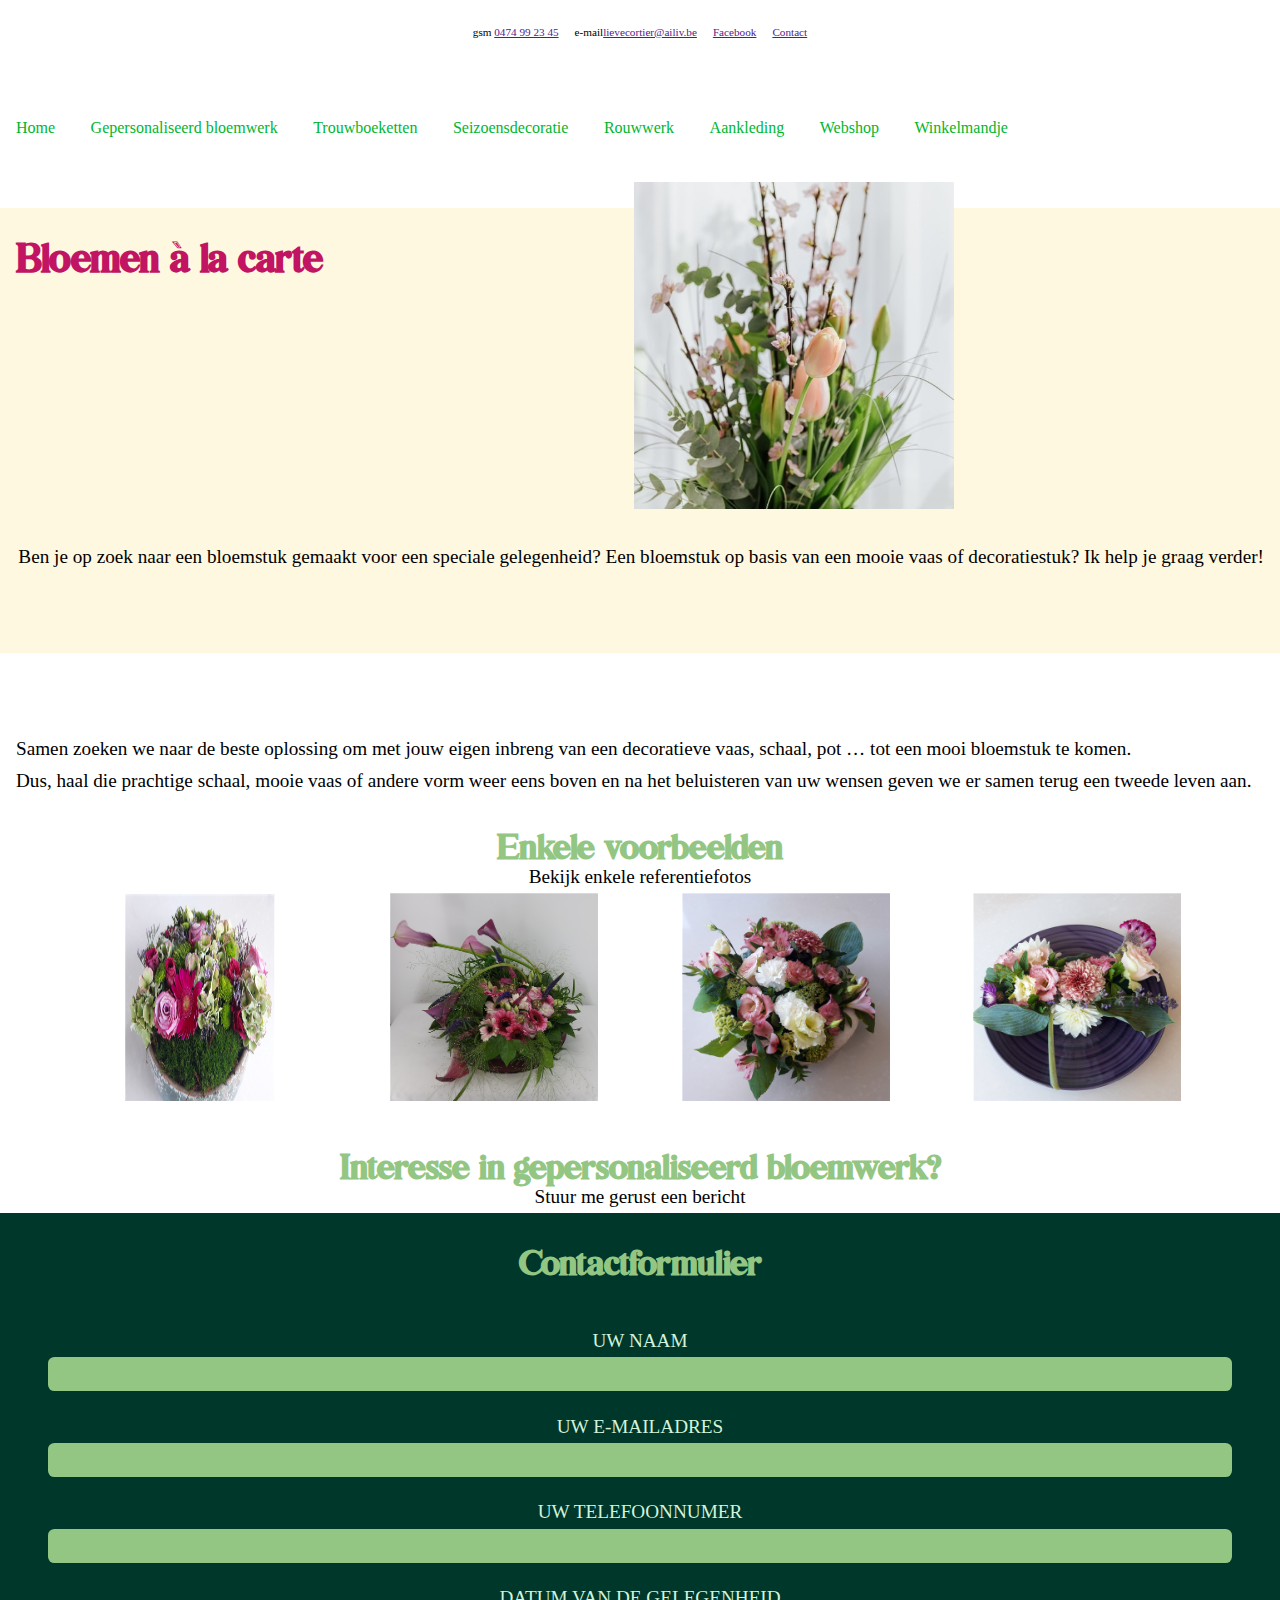
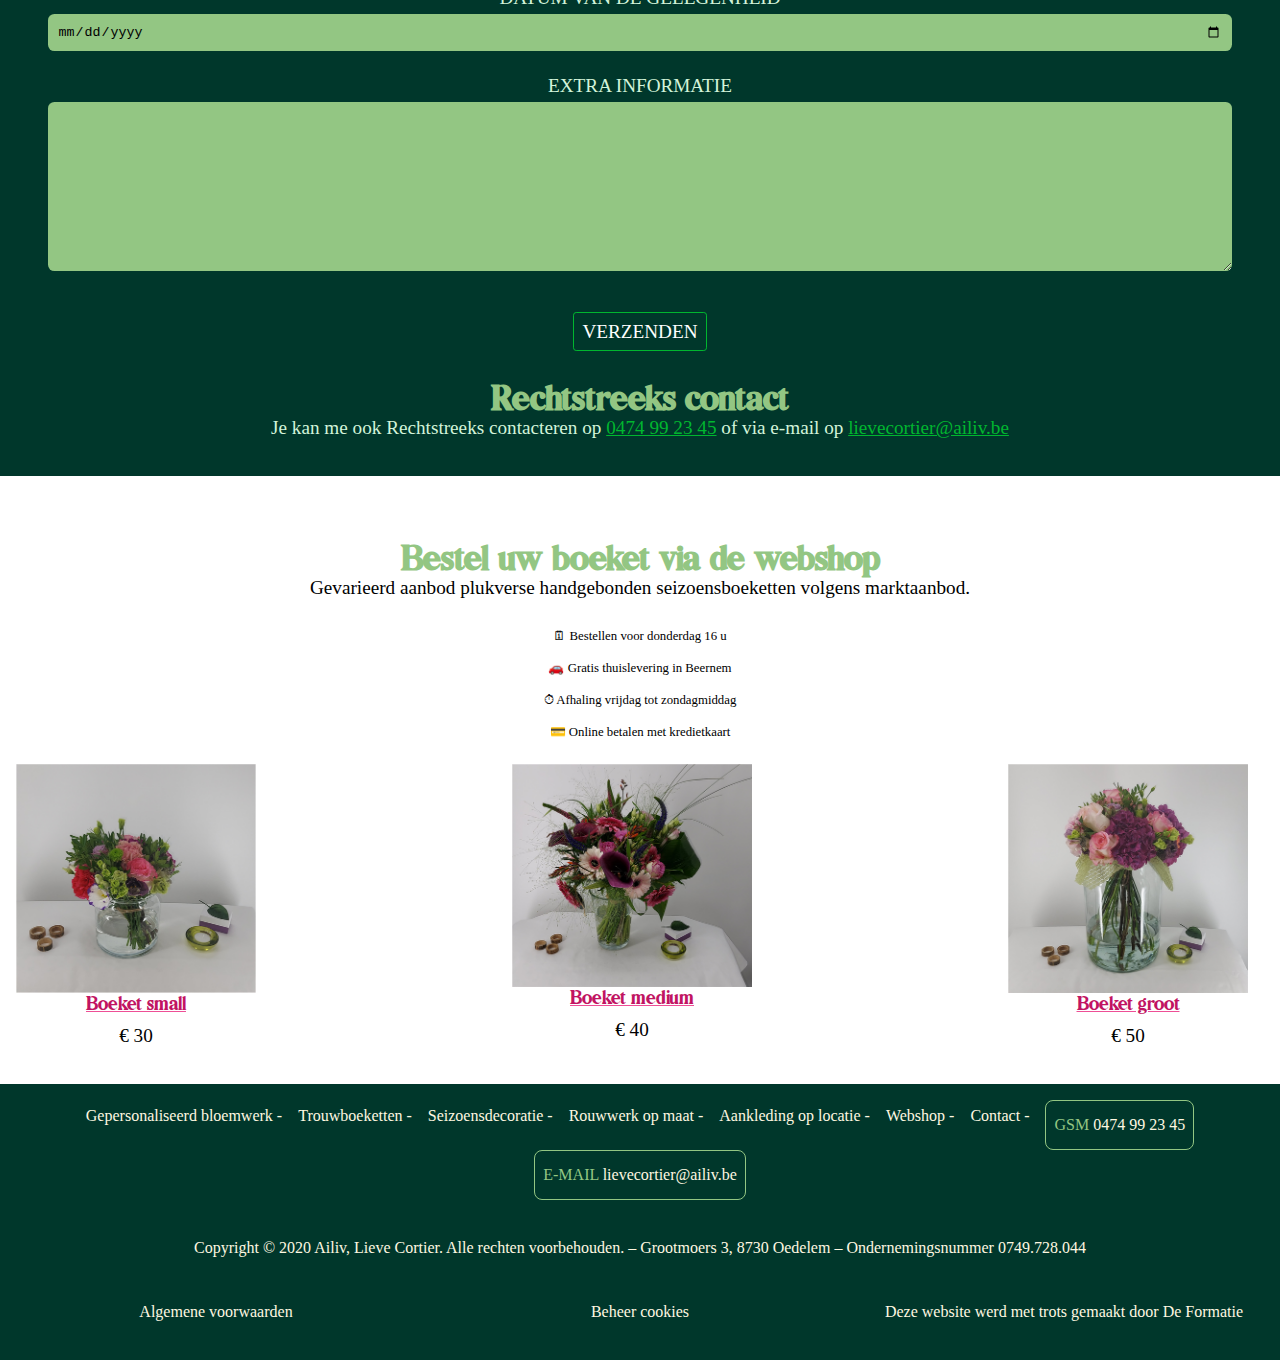
<file: app/gepersonaliseerd-bloemwerk.html>
<!DOCTYPE html>
<html lang="en">
  <head>
    <meta charset="UTF-8" />
    <meta name="viewport" content="width=device-width, initial-scale=1.0" />
    <title>Gerpersonaliseerd bloemwerk</title>
    <link rel="stylesheet" href="_static/css/main.css" />
  </head>
  <body>
    <header>
      <ul class="header__info">
        <li>gsm <a href="">0474 99 23 45</a></li>
        <li>e-mail<a href="">lievecortier@ailiv.be</a></li>
        <li><a href="">Facebook</a></li>
        <li><a href="">Contact</a></li>
      </ul>
      <div class="h__images">
        <img class="h__logo" src="_static/images/svg/ailiv-logo.svg" alt="" />
        <svg
          class="svg__burger"
          xmlns="http://www.w3.org/2000/svg"
          viewBox="0 0 85.04 85.04"
        >
          <defs>
            <style>
              .cls-1 {
                fill: #003504;
              }
            </style>
          </defs>
          <g id="Layer_3" data-name="Layer 3">
            <path
              class="cls-1"
              d="M65.8,45.35H19.24a2.84,2.84,0,0,1,0-5.67H65.8a2.84,2.84,0,0,1,0,5.67Z"
            />
            <path
              class="cls-1"
              d="M65.8,20.71H19.24a2.84,2.84,0,0,1,0-5.67H65.8a2.84,2.84,0,0,1,0,5.67Z"
            />
            <path
              class="cls-1"
              d="M65.8,70H19.24a2.84,2.84,0,0,1,0-5.67H65.8a2.84,2.84,0,0,1,0,5.67Z"
            />
          </g>
        </svg>
      </div>
      <nav>
        <ul class="header__links">
          <li><a href="index.html">Home</a></li>
          <li>
            <a href="gepersonaliseerd-bloemwerk.html"
              >Gepersonaliseerd bloemwerk</a
            >
          </li>
          <li><a href="">Trouwboeketten</a></li>
          <li><a href="seizonsdecoratie.html">Seizoensdecoratie</a></li>
          <li><a href="">Rouwwerk</a></li>
          <li><a href="">Aankleding</a></li>
          <li><a href="webshop.html">Webshop</a></li>
          <li><a href="">Winkelmandje</a></li>
        </ul>
      </nav>
    </header>

    <main>
      <article class="intro">
        <img class="i__img" src="_static/images/a_la_cartejpeg.jpeg" alt="" />
        <h1>Bloemen à la carte</h1>
        <p>
          Ben je op zoek naar een bloemstuk gemaakt voor een speciale
          gelegenheid? Een bloemstuk op basis van een mooie vaas of
          decoratiestuk? Ik help je graag verder!
        </p>
      </article>

      <article class="a--allign text-left">
        <p>
          Samen zoeken we naar de beste oplossing om met jouw eigen inbreng van
          een decoratieve vaas, schaal, pot … tot een mooi bloemstuk te komen.
        </p>

        <p>
          Dus, haal die prachtige schaal, mooie vaas of andere vorm weer eens
          boven en na het beluisteren van uw wensen geven we er samen terug een
          tweede leven aan.
        </p>
      </article>
      <article class="a--allign">
        <h2>Enkele voorbeelden</h2>
        <p>Bekijk enkele referentiefotos</p>
        <div class="example__images flex">
          <img src="_static/images/gepersonaliseerd/1.png" alt="" />
          <img src="_static/images/gepersonaliseerd/2.png" alt="" />
          <img src="_static/images/gepersonaliseerd/3.png" alt="" />
          <img src="_static/images/gepersonaliseerd/4.png" alt="" />
        </div>
      </article>

      <article>
        <h2>Interesse in gepersonaliseerd bloemwerk?</h2>
        <p>Stuur me gerust een bericht</p>

        <div class="contact">
          <h2>Contactformulier</h2>

          <form action="">
            <label for="Name">Uw Naam</label>
            <input type="text" />
            <label for="E-mail">Uw e-mailadres</label>
            <input type="email" />
            <label for="Phone">Uw telefoonnumer</label>
            <input type="tel" />
            <label for="Date">Datum van de Gelegenheid</label>
            <input type="date" />
            <label for="Info">Extra informatie</label>
            <textarea name="" id="" cols="30" rows="10"></textarea>
            <a class="contact__send" href="">verzenden</a>
          </form>

          <div class="contact--allign">
            <h2>Rechtstreeks contact</h2>
            <p>
              Je kan me ook Rechtstreeks contacteren op
              <a href="tel:+324 74 99 23 45">0474 99 23 45</a> of via e-mail op
              <a href="mailto:lievecortier@ailiv.be">lievecortier@ailiv.be</a>
            </p>
          </div>
        </div>
      </article>

      <article class="a--allign">
        <h2>Bestel uw boeket via de webshop</h2>
        <p>
          Gevarieerd aanbod plukverse handgebonden seizoensboeketten volgens
          marktaanbod.
        </p>

        <div class="div__info">
          <p>🗓 Bestellen voor donderdag 16 u</p>
          <p>🚗 Gratis thuislevering in Beernem</p>
          <p>⏱ Afhaling vrijdag tot zondagmiddag</p>
          <p>💳 Online betalen met kredietkaart</p>
        </div>

        <div class="boeket">
          <figure>
            <a href="">
              <img
                src="_static/images/small-boeket.png"
                alt="een klein boeket"
              />
              <figcaption>Boeket small</figcaption>
            </a>
            <span>€ 30</span>
          </figure>

          <figure>
            <a href="">
              <img
                src="_static/images/medium-boeket.png"
                alt="een medium boeket"
              />
              <figcaption>Boeket medium</figcaption> </a
            ><span>€ 40</span>
          </figure>

          <figure>
            <a href="">
              <img
                src="_static/images/large-boeket.png"
                alt="een groot boeket"
              />
              <figcaption>Boeket groot</figcaption>
            </a>
            <span>€ 50</span>
          </figure>
        </div>
      </article>
    </main>

    <footer>
      <ul>
        <li>
          <a href="">Gepersonaliseerd bloemwerk</a
          ><span class="footer__dash"> -</span>
        </li>
        <li>
          <a href="">Trouwboeketten</a><span class="footer__dash"> -</span>
        </li>
        <li>
          <a href="">Seizoensdecoratie</a><span class="footer__dash"> -</span>
        </li>
        <li>
          <a href="">Rouwwerk op maat</a><span class="footer__dash"> -</span>
        </li>
        <li>
          <a href="">Aankleding op locatie</a
          ><span class="footer__dash"> -</span>
        </li>
        <li><a href="">Webshop</a><span class="footer__dash"> -</span></li>
        <li><a href="">Contact</a><span class="footer__dash"> -</span></li>
        <li class="button"><a href="">gsm</a> 0474 99 23 45</li>
        <li class="button"><a href="">e-mail</a> lievecortier@ailiv.be</li>
      </ul>

      <p>
        Copyright © 2020 Ailiv, Lieve Cortier. Alle rechten voorbehouden. –
        Grootmoers 3, 8730 Oedelem – Ondernemingsnummer 0749.728.044
      </p>

      <div class="footer__bottom">
        <p><a href="">Algemene voorwaarden</a></p>
        <p><a href="">Beheer cookies</a></p>
        <p>
          Deze website werd met trots gemaakt door <a href="">De Formatie</a>
        </p>
      </div>
    </footer>
  </body>
</html>
</file>
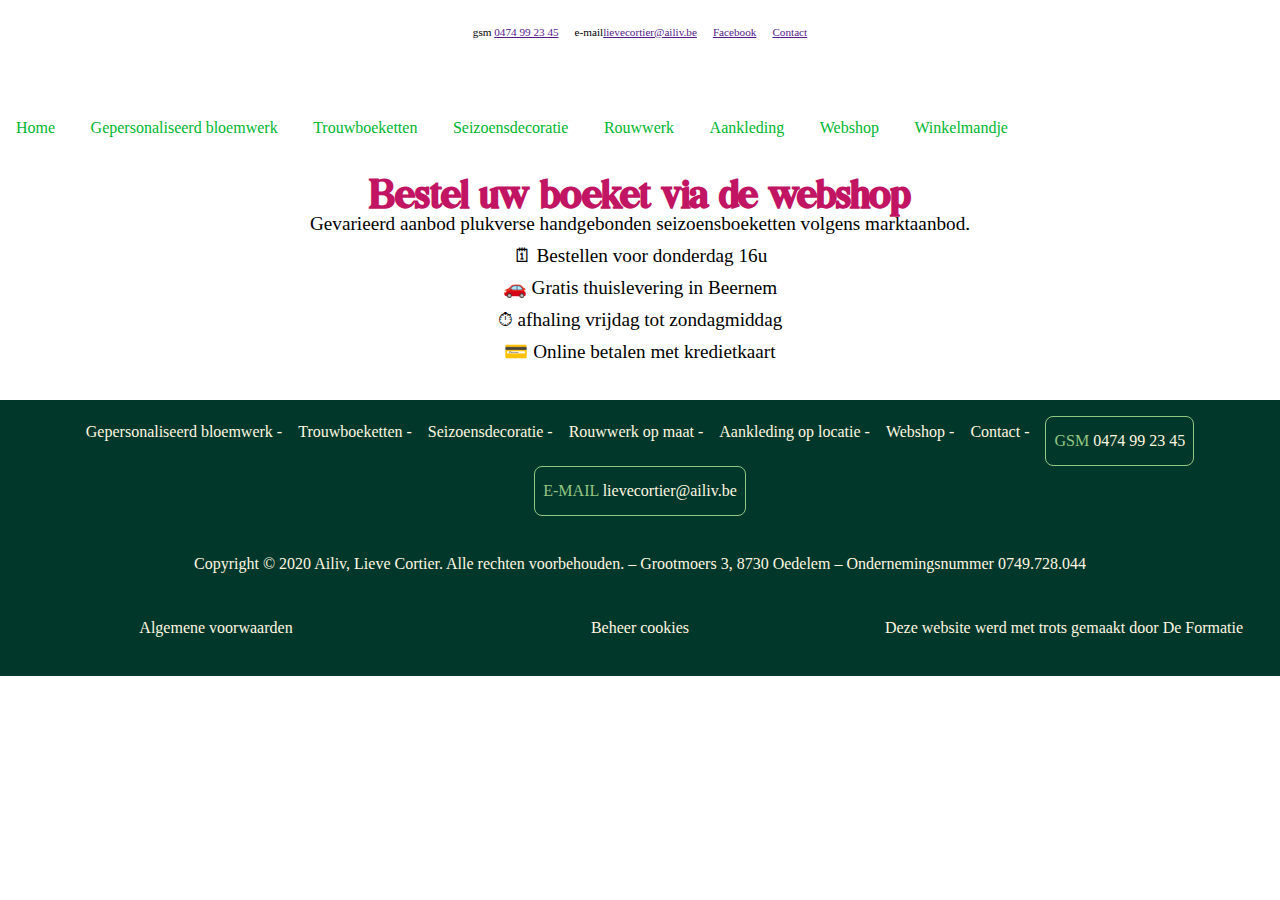
<file: app/webshop.html>
<!DOCTYPE html>
<html lang="en">
  <head>
    <meta charset="UTF-8" />
    <meta name="viewport" content="width=device-width, initial-scale=1.0" />
    <title>Document</title>
    <link rel="stylesheet" href="_static/css/main.css" />
  </head>
  <body>
    <header>
      <ul class="header__info">
        <li>gsm <a href="">0474 99 23 45</a></li>
        <li>e-mail<a href="">lievecortier@ailiv.be</a></li>
        <li><a href="">Facebook</a></li>
        <li><a href="">Contact</a></li>
      </ul>
      
      <div class="h__images">
        <img class="h__logo" src="_static/images/svg/ailiv-logo.svg" alt="" />
        <svg
          class="svg__burger"
          xmlns="http://www.w3.org/2000/svg"
          viewBox="0 0 85.04 85.04"
        >
          <defs>
            <style>
              .cls-1 {
                fill: #003504;
              }
            </style>
          </defs>
          <g id="Layer_3" data-name="Layer 3">
            <path
              class="cls-1"
              d="M65.8,45.35H19.24a2.84,2.84,0,0,1,0-5.67H65.8a2.84,2.84,0,0,1,0,5.67Z"
            />
            <path
              class="cls-1"
              d="M65.8,20.71H19.24a2.84,2.84,0,0,1,0-5.67H65.8a2.84,2.84,0,0,1,0,5.67Z"
            />
            <path
              class="cls-1"
              d="M65.8,70H19.24a2.84,2.84,0,0,1,0-5.67H65.8a2.84,2.84,0,0,1,0,5.67Z"
            />
          </g>
        </svg>
      </div>

      <nav>
        <ul class="header__links">
          <li><a href="../index.html">Home</a></li>
          <li><a href="../dienst/gepersonaliseerd-bloemwerk/index.html">Gepersonaliseerd bloemwerk</a></li>
          <li><a href="">Trouwboeketten</a></li>
          <li><a href="../dienst/seizonsdecoratie/index.html">Seizoensdecoratie</a></li>
          <li><a href="">Rouwwerk</a></li>
          <li><a href="">Aankleding</a></li>
          <li><a href="../webshop/index.html">Webshop</a></li>
          <li><a href="../checkout/index.html">Winkelmandje</a></li>
        </ul>
      </nav>
    </header>

    <main>
      <article class="a--allign">
        <h1>Bestel uw boeket via de webshop</h1>
        <p>
          Gevarieerd aanbod plukverse handgebonden seizoensboeketten volgens
          marktaanbod.
        </p>
        <p>🗓 Bestellen voor donderdag 16u</p>
        <p>🚗 Gratis thuislevering in Beernem</p>
        <p>⏱ afhaling vrijdag tot zondagmiddag</p>
        <p>💳 Online betalen met kredietkaart</p>
      </article>

      <div class="loadImages"></div>
    </main>

    <footer>
      <ul>
        <li>
          <a href="">Gepersonaliseerd bloemwerk</a
          ><span class="footer__dash"> -</span>
        </li>
        <li>
          <a href="">Trouwboeketten</a><span class="footer__dash"> -</span>
        </li>
        <li>
          <a href="">Seizoensdecoratie</a><span class="footer__dash"> -</span>
        </li>
        <li>
          <a href="">Rouwwerk op maat</a><span class="footer__dash"> -</span>
        </li>
        <li>
          <a href="">Aankleding op locatie</a
          ><span class="footer__dash"> -</span>
        </li>
        <li><a href="">Webshop</a><span class="footer__dash"> -</span></li>
        <li><a href="">Contact</a><span class="footer__dash"> -</span></li>
        <li class="button"><a href="">gsm</a> 0474 99 23 45</li>
        <li class="button"><a href="">e-mail</a> lievecortier@ailiv.be</li>
      </ul>

      <p>
        Copyright © 2020 Ailiv, Lieve Cortier. Alle rechten voorbehouden. –
        Grootmoers 3, 8730 Oedelem – Ondernemingsnummer 0749.728.044
      </p>

      <div class="footer__bottom">
        <p><a href="">Algemene voorwaarden</a></p>
        <p><a href="">Beheer cookies</a></p>
        <p>
          Deze website werd met trots gemaakt door <a href="">De Formatie</a>
        </p>
      </div>
    </footer>
  </body>
</html>
</file>
<file: _static/css/main.css>
@font-face {
  font-family: "Bilingual Serif Alternate Font";
  src: url("../fonts/Bilingual Serif Alternate Font Regular.woff2")
      format("woff2"),
    url("../fonts/Bilingual Serif Alternate Font Regular.woff") format("woff");
  font-weight: 400;
  font-style: normal;
  font-stretch: normal;
  unicode-range: U+0020-00FE;
}

@font-face {
  font-family: "Bilingual Serif Font";
  src: url("../fonts/Bilingual Serif Font Regular.woff2") format("woff2"),
    url("../fonts/Bilingual Serif Font Regular.woff") format("woff");
  font-weight: 400;
  font-style: normal;
  font-stretch: normal;
  unicode-range: U+0020-00FE;
}

@font-face {
  font-family: "SCRIPTKEREN";
  src: url("../fonts/SCRIPTKEREN.woff2") format("woff2"),
    url("../fonts/SCRIPTKEREN.woff") format("woff");
  font-weight: 300200;
  font-style: normal;
  font-stretch: normal;
  unicode-range: U+0020-00F7;
}

@font-face {
  font-family: 'adelle-sans';
  src: url('../fonts/adelle-sans-regular-webfont.woff2') format('woff2'),
       url('../fonts/bilingual_serif_alternate_font-webfont.woff') format('woff');
  font-weight: normal;
  font-style: normal;
}

* {
  margin: 0;
  padding: 0;
  box-sizing: border-box;
}

body {
  font-size: 1rem;
  line-height: 2rem;
  font-family: 'adelle-sans';
}

h1,
h2,
h3 {
  font-family: "Bilingual Serif Font";
}

h1 {
  font-size: 2.5rem;
  color: #c11462;
}

h2 {
  font-size: 2.2rem;
  color: #93c683;
}

ul {
  list-style: none;
}

.flex {
  display: flex;
  flex-wrap: wrap;
}

.text-left {
  text-align: left;
}

.header__info,
.header__links,
.h__images {
  display: flex;
  flex-wrap: wrap;
  padding: 1rem;
}

.header__info {
  font-size: 0.7rem;
  justify-content: space-between;
}

.header__links {
  display: none;
  text-align: center;
  line-height: 3rem;
}

.header__links a {
  text-decoration: none;
  color: #00b62f;
}

.header__links .current {
  color: #000;
}

.h__images {
  justify-content: space-between;
}

.h__logo {
  width: 5rem;
}

.svg__burger {
  width: 3rem;
}

.button-top {
  position: fixed;
  right: 5rem;
  bottom: 2rem;
  width: 2rem;
  height: 2rem;
  border-radius: 5rem;
}

.top-arrow {
  rotate: -90deg;
}

article {
  text-align: center;
  padding-bottom: 2rem;
}

.intro {
  background-color: #fff8e1;
  padding: 1rem;
  padding-top: 0rem;
  text-align: start;
  display: flex;
  flex-wrap: wrap;

  /*check once header is done*/
  margin-top: 2rem;

  padding-bottom: 5rem;
}

article:nth-child(2) {
  padding-top: 5rem;
}

.a__img {
  width: 100%;
  padding-bottom: 1rem;
  margin-bottom: -1.6rem;
}

.i__img {
  max-width: 100%;
  padding-bottom: 1rem;
  margin-top: -1.6rem;
}

.i__frostgreen {
  background-color: #dff4d7;
  margin-left: 1rem;
}

.intro h1 {
  padding-top: 2rem;
}

.intro p {
  padding-top: 2rem;
}

.final-p {
  /* 100% for first item*/
  width: 7rem;
  padding-bottom: 2rem;
}

.a--allign {
  padding-left: 1rem;
  padding-right: 1rem;
}

.button {
  border: solid 0.1rem #93c683;
  border-radius: 0.5rem;
  padding: 0.5rem;
  text-decoration: none;
  color: #fff8e1;
}

.button__red {
  border-color: #c11462;
  color: #c11462;
}

.flowers {
  padding-top: 5rem;
}

.flowers-flex {
  justify-content: space-between;
  margin: 2rem;
  width: 25rem;
  
}

.flowers img {
  width: 10rem;
  height: 15rem;
  object-fit: cover;
}

.flowers a {
  font-family: "Bilingual Serif Font";
  text-decoration-color: #ee4f96;
  color: #c11462;
}

.a__green {
  background-color: #00372b;
  color: #d3f4da;
  padding-top: 2rem;
  padding-bottom: 1rem;
}

article img {
  margin-bottom: -1rem;
}

.svg__arrow {
  width: 2rem;
  height: 1rem;
}

.div__info {
  font-size: 0.8rem;
  padding: 1rem;
  background-image: url(/_static/images/svg/green-loop.svg);
  background-repeat: no-repeat;
  background-position: center;
}

.boeket a,
.webshopFlex a {
  font-family: "Bilingual Serif Font";
  text-decoration-color: #ee4f96;
  color: #c11462;
}

.boeket img {
  width: 15rem;
}

.example__images {
  flex-grow: 1;
  justify-content: space-evenly;
}
.example__images img {
  width: 13rem;
  padding-bottom: 2rem;
}

.contact {
  background-color: #00372b;
  color: #d3f4da;
  padding-top: 2rem;
  margin-top: 3rem;
}

.contact__send {
  text-decoration: none;
  color: #fff;
  border: #00b62f solid 0.1rem;
  border-radius: 0.2rem;
  padding: 0.5rem;
  position: relative;
  top: 1rem;
}

.contact form {
  margin: 3rem;
  text-transform: uppercase;
}

.contact input,
.contact textarea {
  background-color: #93c683;
  border-radius: 0.4rem;
  border: none;
  padding: 0.6rem;
  width: 100%;
  margin-bottom: 1.2rem;
}

.contact--allign {
  margin: 2rem;
  padding-bottom: 2rem;
}
.contact--allign a {
  color: #00b62f;
  white-space: nowrap;
}

.seasons {
  margin: 1rem;
}

.seasons h2 {
  padding-bottom: 1rem;
  padding-top: 1rem;
}

.seasons p {
  padding-bottom: 1rem;
}

.seasons img {
  width: 10rem;
}

.seasons figcaption {
  color: #668780;
  font-size: 1rem;
  width: 10rem;
  text-align: center;
}

.fullList {
  display: block;
  position: absolute;
  background-color: #ffffff;
  width: 100%;
}

.basket {
  position: absolute;
  right: 4rem;
  top:  6rem;
}

.basket,
.basket-send,
.add-basket{
  background-color: #00372b;
  color: #fff;
  padding: .5rem;
  border-radius: .7rem;
  text-decoration: none;
}

.add-basket {
  width: 80%;
  display: block;
  text-align: center;
  text-transform: none;
}

.basket-send {
  display: block;
  width: 100%;
  text-align: center;
  margin-top: 1rem;
}


.basket:hover,
.basket-send:hover {
  background-color: #00B62F;
  transition: ease .5s;
}

.basket-aside {
  display: none;
}

.basket-top {
  border-bottom: solid .1rem #e6e6e6;
  padding: 1rem;
  justify-content: space-between;
}

.basket-top h2 {
  font-size: 1rem;
}

.fill-basket {
  display: block;
  position: absolute;
  height: 100%;
  width: 100%;
  background-color: #fff;
  z-index: 100;
  position: fixed;
  font-size: .8rem;
}

.basket-bottom {
  width: 100%;
  position: absolute;
  bottom: 1rem;
  justify-content: space-between;
  padding: 2rem;
  border-top: solid .1rem #E3E6EB;
}

.basket-bottom div {
  justify-content: space-between;
}

.item {
  margin-top: 2rem;
}

.item img{
  width: 5rem;
  height: 5rem;
  margin-right: 2rem;
  margin-left: 2rem;
}

.item__amount {
  width: 3rem;
  height: 3rem;
  margin-left: 2rem;
  text-align: center;
  background-color: #FAFAFA;
  border: solid .1rem #E3E6EB;
}

.background-grey {
  background-color: #F4F4F4;
  border-top: solid .1rem #E4E4E4;
}

.checkout-box {
  background-color: #fff;
  border: solid .1rem #E4E4E4;
  margin: .5rem;
}

.checkout-box h2,
.checkout-box__inside {
  font-size: 1rem;
  padding: 1rem;
}

.checkout-box__inside {
  border-top: solid .1rem #E4E4E4;
  text-transform: uppercase;

}

.checkout__input {
  width: 90%;
  margin-right: 10%;
  padding: .5rem;
  margin-bottom: 1rem;
  background-color: #FAFAFA;
  border: solid .1rem #E4E4E4;
}

.box-text-center {
  text-align: center;
}

#webshopLoad {
  display: flex;
  flex-wrap: wrap;
  justify-content: center;
  padding-bottom: 2rem;
}

.webshopFlex{
  display: flex;
  flex-wrap: wrap;
  width: 15rem;
  
}

.webshopFlex img{
  width: 15rem;
  padding-right: 1rem;
}

#typeLoader {
  text-align: center;
}

.boeket-width {
  max-width: 30rem;
}

#typeLoader img {
  width: 100%;
}

.div-options {
  display: flex;
  flex-wrap: wrap;
  justify-content: center;
  
}

.option {
  text-align: center;
  display: flex;
  flex-wrap: wrap;
  justify-content: center;
  margin-bottom: 1rem;
  text-transform: uppercase;
  width: 30rem;
}

.option label {
  width: 100%;
}

.option select,
.option input {
 width: 80%;
 padding: .5rem;
 border: solid .1rem #E4E4E4;
 background-color: #F3F3F3;
}

.option input {
  text-align: center;
  background-color: #fff;
}

.boeket--align {
  margin: 4rem;
}

.boeket--align h2 {
  padding-bottom: 1rem;
  padding-top: 1rem;
}


.Webshop-type-price {
  font-size: 1.5rem;
  margin-top: 1rem;
  margin-bottom: 2rem;
  border-bottom: solid .1rem;
  color: #668780;
  width: 80%;
  display: block;
  margin-left: auto;
  margin-right: auto;
  text-align: center;
}

footer {
  background-color: #00372b;
  color: #fff8e1;
  text-align: center;
  padding: 1rem;
  font-size: 1rem;
}

footer ul {
  display: flex;
  flex-wrap: wrap;
  justify-content: center;
  font-size: 1rem;
  padding-bottom: 2rem;
  line-height: 2rem;
}

footer p {
  padding-bottom: 2rem;
}

footer li {
  padding-right: 1rem;
}

footer a {
  color: #fff8e1;
  text-decoration: none;
}

footer a:hover {
  color: #00b62f;
  transition: ease .4s;
}

/* currently only footer*/
footer li:nth-last-child(-n + 2) a {
  text-transform: uppercase;
  color: #93c683;
}

.footer__bottom {
  display: flex;
  flex-wrap: wrap;
  justify-content: center;
}

.footer__bottom p {
  width: 100%;
  padding-bottom: 1rem;
}

@media (max-width: 20rem) {

}

@media (min-width: 30rem) {
  .header__info {
    justify-content: center;
  }

  .header__info li{
    padding-right: 1rem;
  }

  .header__info li:last-child {
    padding-right: 0rem;
  }

  .i__img {
    width: 30rem;
    margin-left: auto;
    margin-right: auto;
  }

  .flowers-flex {
    flex-wrap: wrap;
    flex-grow: 1;
    width: 100%;
    padding-right: 4rem;
  }

  .fill-basket {
    width: 30rem;
    top: 0;
    right: 0;
    box-shadow: 0rem 0rem 0rem 150rem rgba(51, 51, 51, 0.84); 
  }

  #typeLoader img {
    width: 30rem;
  }
  
}

@media (min-width: 45rem) {
  .header__links {
    display: flex;
    flex-wrap: wrap;
    justify-content: space-between;
    width: 80%;
    font-size: smaller;
    position: relative;
    bottom: .5rem;
  }
  
  .svg__burger {
    display: none;
  }

  .h__logo {
    display: none;
  }

  .intro {
    display: flex;
    flex-wrap: wrap;
    flex-direction: row-reverse;
    margin-left: 2rem;
  }

  .i__img {
    width: 20rem;
  }

  .i__flex-left {
    width: 50%;
  }

  .a__img {
    width: 20rem;
  }

  .art-2,
  .art-1 {
    display: flex;
    flex-wrap: wrap;
    padding-left: 1rem;
  }

  .art-2 .a--allign {
    width: 50%;
    text-align: left;
  }

  .a__green {
    padding: 4rem;
  }

  .art-1 div:first-child {
    width: 50%;
  }

  .boeket {
    display: flex;
    justify-content: space-between;
    width: 100%;
    padding-right: 1rem;
  }

  .footer__bottom {
    justify-content: space-between;
  }

  .footer__bottom p {
    width: 25rem;
  }

  .footer__flex p {
    width: 10rem;
  }

  .contact {
    display: flex;
  }

  .contact-flex,
  .contact--allign {
    width: 50%;
  }

  .contact__send {
    right: 5rem;
  }

  .media--allign {
    padding: 3rem;
  }

  .order {
    display: flex;
    justify-content: space-between;
  }

  .order__text {
    text-align: left;
  }

  





}
</file>
<file: app/_static/css/main.css>
@font-face {
  font-family: "Bilingual Serif Alternate Font";
  src: url("../fonts/Bilingual Serif Alternate Font Regular.woff2")
      format("woff2"),
    url("../fonts/Bilingual Serif Alternate Font Regular.woff") format("woff");
  font-weight: 400;
  font-style: normal;
  font-stretch: normal;
  unicode-range: U+0020-00FE;
}

@font-face {
  font-family: "Bilingual Serif Font";
  src: url("../fonts/Bilingual Serif Font Regular.woff2") format("woff2"),
    url("../fonts/Bilingual Serif Font Regular.woff") format("woff");
  font-weight: 400;
  font-style: normal;
  font-stretch: normal;
  unicode-range: U+0020-00FE;
}

@font-face {
  font-family: "SCRIPTKEREN";
  src: url("../fonts/SCRIPTKEREN.woff2") format("woff2"),
    url("../fonts/SCRIPTKEREN.woff") format("woff");
  font-weight: 300200;
  font-style: normal;
  font-stretch: normal;
  unicode-range: U+0020-00F7;
}

* {
  margin: 0;
  padding: 0;
  box-sizing: border-box;
}

body {
  font-size: 1.2rem;
  line-height: 2rem;
}

h1,
h2,
h3 {
  font-family: "Bilingual Serif Font";
}

h1 {
  font-size: 2.5rem;
  color: #c11462;
}

h2 {
  font-size: 2.2rem;
  color: #93c683;
}

ul {
  list-style: none;
}

.flex {
  display: flex;
  flex-wrap: wrap;
}

.text-left {
  text-align: left;
}

.header__info,
.header__links,
.h__images {
  display: flex;
  flex-wrap: wrap;
  padding: 1rem;
}

.header__info {
  font-size: 0.7rem;
  justify-content: space-between;
}

.header__links {
  display: none;
  text-align: center;
  line-height: 3rem;
}

.header__links a {
  text-decoration: none;
  color: #00b62f;
}

.header__links .current {
  color: #000;
}

.h__images {
  justify-content: space-between;
}

.h__logo {
  width: 5rem;
}

.svg__burger {
  width: 3rem;
}

article {
  text-align: center;
  padding-bottom: 2rem;
}

.intro {
  background-color: #fff8e1;
  padding: 1rem;
  padding-top: 0rem;
  text-align: start;
  display: flex;
  flex-wrap: wrap;

  /*check once header is done*/
  margin-top: 2rem;

  padding-bottom: 5rem;
}

article:nth-child(2) {
  padding-top: 5rem;
}

.a__img {
  width: 100%;
  padding-bottom: 1rem;
  margin-bottom: -1.6rem;
}

.i__img {
  max-width: 100%;
  padding-bottom: 1rem;
  margin-top: -1.6rem;
}

.i__frostgreen {
  background-color: #dff4d7;
  margin-left: 1rem;
}

.intro h1 {
  padding-top: 2rem;
}

.intro p {
  padding-top: 2rem;
}

.final-p {
  /* 100% for first item*/
  width: 7rem;
  padding-bottom: 2rem;
}

.a--allign {
  padding-left: 1rem;
  padding-right: 1rem;
}

.button {
  border: solid 0.1rem #93c683;
  border-radius: 0.5rem;
  padding: 0.5rem;
  text-decoration: none;
  color: #fff8e1;
}

.button__red {
  border-color: #c11462;
  color: #c11462;
}

.flowers {
  padding-top: 5rem;
}

.flowers-flex {
  justify-content: space-between;
  margin: 2rem;
  width: 25rem;
  
}

.flowers img {
  width: 10rem;
  height: 15rem;
  object-fit: cover;
}

.flowers a {
  font-family: "Bilingual Serif Font";
  text-decoration-color: #ee4f96;
  color: #c11462;
}

.a__green {
  background-color: #00372b;
  color: #d3f4da;
  padding-top: 2rem;
  padding-bottom: 1rem;
}

article img {
  margin-bottom: -1rem;
}

.svg__arrow {
  width: 2rem;
  height: 1rem;
}

.div__info {
  font-size: 0.8rem;
  padding: 1rem;
}

.boeket a {
  font-family: "Bilingual Serif Font";
  text-decoration-color: #ee4f96;
  color: #c11462;
}

.boeket img {
  width: 15rem;
}

.example__images {
  flex-grow: 1;
  justify-content: space-evenly;
}
.example__images img {
  width: 13rem;
  padding-bottom: 2rem;
}

.contact {
  background-color: #00372b;
  color: #d3f4da;
  padding-top: 2rem;
}

.contact__send {
  text-decoration: none;
  color: #fff;
  border: #00b62f solid 0.1rem;
  border-radius: 0.2rem;
  padding: 0.5rem;
  position: relative;
  top: 1rem;
}

.contact form {
  margin: 3rem;
  text-transform: uppercase;
}

.contact input,
.contact textarea {
  background-color: #93c683;
  border-radius: 0.4rem;
  border: none;
  padding: 0.6rem;
  width: 100%;
  margin-bottom: 1.2rem;
}

.contact--allign {
  margin: 2rem;
  padding-bottom: 2rem;
}
.contact--allign a {
  color: #00b62f;
  white-space: nowrap;
}

.seasons {
  margin: 1rem;
}

.seasons h2 {
  padding-bottom: 1rem;
  padding-top: 1rem;
}

.seasons p {
  padding-bottom: 1rem;
}

.seasons img {
  width: 10rem;
}

.seasons figcaption {
  color: #668780;
  font-size: 1rem;
  width: 10rem;
  text-align: center;
}

.fullList {
  display: block;
  position: absolute;
  background-color: #ffffff;
  width: 100%;
}

.basket {
  position: absolute;
  right: 4rem;
  top:  6rem;
  background-color: #00372b;
  color: #fff;
  padding: .5rem;
  border-radius: .7rem;
}

.basket:hover {
  background-color: #00B62F;
  transition: ease .5s;
}

.basket-aside {
  display: none;
}

.basket-top {
  border-bottom: solid .1rem #e6e6e6;
  padding: 1rem;
  justify-content: space-between;
}

.basket-top h2 {
  font-size: 1rem;
}

.fill-basket {
  display: block;
  position: absolute;
  height: 100%;
  width: 100%;
  background-color: #fff;
  z-index: 100;
  position: fixed;
}

footer {
  background-color: #00372b;
  color: #fff8e1;
  text-align: center;
  padding: 1rem;
  font-size: 1rem;
}

footer ul {
  display: flex;
  flex-wrap: wrap;
  justify-content: center;
  font-size: 1rem;
  padding-bottom: 2rem;
  line-height: 2rem;
}

footer p {
  padding-bottom: 2rem;
}

footer li {
  padding-right: 1rem;
}

footer a {
  color: #fff8e1;
  text-decoration: none;
}

footer a:hover {
  color: #00b62f;
  transition: ease .4s;
}

/* currently only footer*/
footer li:nth-last-child(-n + 2) a {
  text-transform: uppercase;
  color: #93c683;
}

.footer__bottom {
  display: flex;
  flex-wrap: wrap;
  justify-content: center;
}

.footer__bottom p {
  width: 100%;
  padding-bottom: 1rem;
}

@media (max-width: 20rem) {

}

@media (min-width: 30rem) {
  .header__info {
    justify-content: center;
  }

  .header__info li{
    padding-right: 1rem;
  }

  .header__info li:last-child {
    padding-right: 0rem;
  }

  .i__img {
    width: 30rem;
    margin-left: auto;
    margin-right: auto;
  }

  .flowers-flex {
    flex-wrap: wrap;
    flex-grow: 1;
    width: 100%;
    padding-right: 4rem;
  }
}

@media (min-width: 45rem) {
  .header__links {
    display: flex;
    flex-wrap: wrap;
    justify-content: space-between;
    width: 80%;
    font-size: smaller;
    position: relative;
    bottom: .5rem;
  }
  
  .svg__burger {
    display: none;
  }

  .h__logo {
    display: none;
  }

  .intro {
    display: flex;
    flex-wrap: wrap;
    flex-direction: row-reverse;
    
  }

  .i__img {
    width: 20rem;
  }

  .i__flex-left {
    width: 50%;
  }

  .a__img {
    width: 20rem;
    
  }

  .art-2,
  .art-1 {
    display: flex;
    flex-wrap: wrap;
    padding-left: 1rem;
  }

  .art-2 .a--allign {
    width: 50%;
    text-align: left;
  }

  .a__green {
    padding: 4rem;
  }

  .art-1 div:first-child {
    width: 50%;
  }

  .boeket {
    display: flex;
    justify-content: space-between;
    width: 100%;
    padding-right: 1rem;
  }

  .footer__bottom {
    justify-content: space-between;
  }

  .footer__bottom p {
    width: 25rem;
  }
  
  .footer__flex p {
    width: 10rem;
  }
}
</file>
